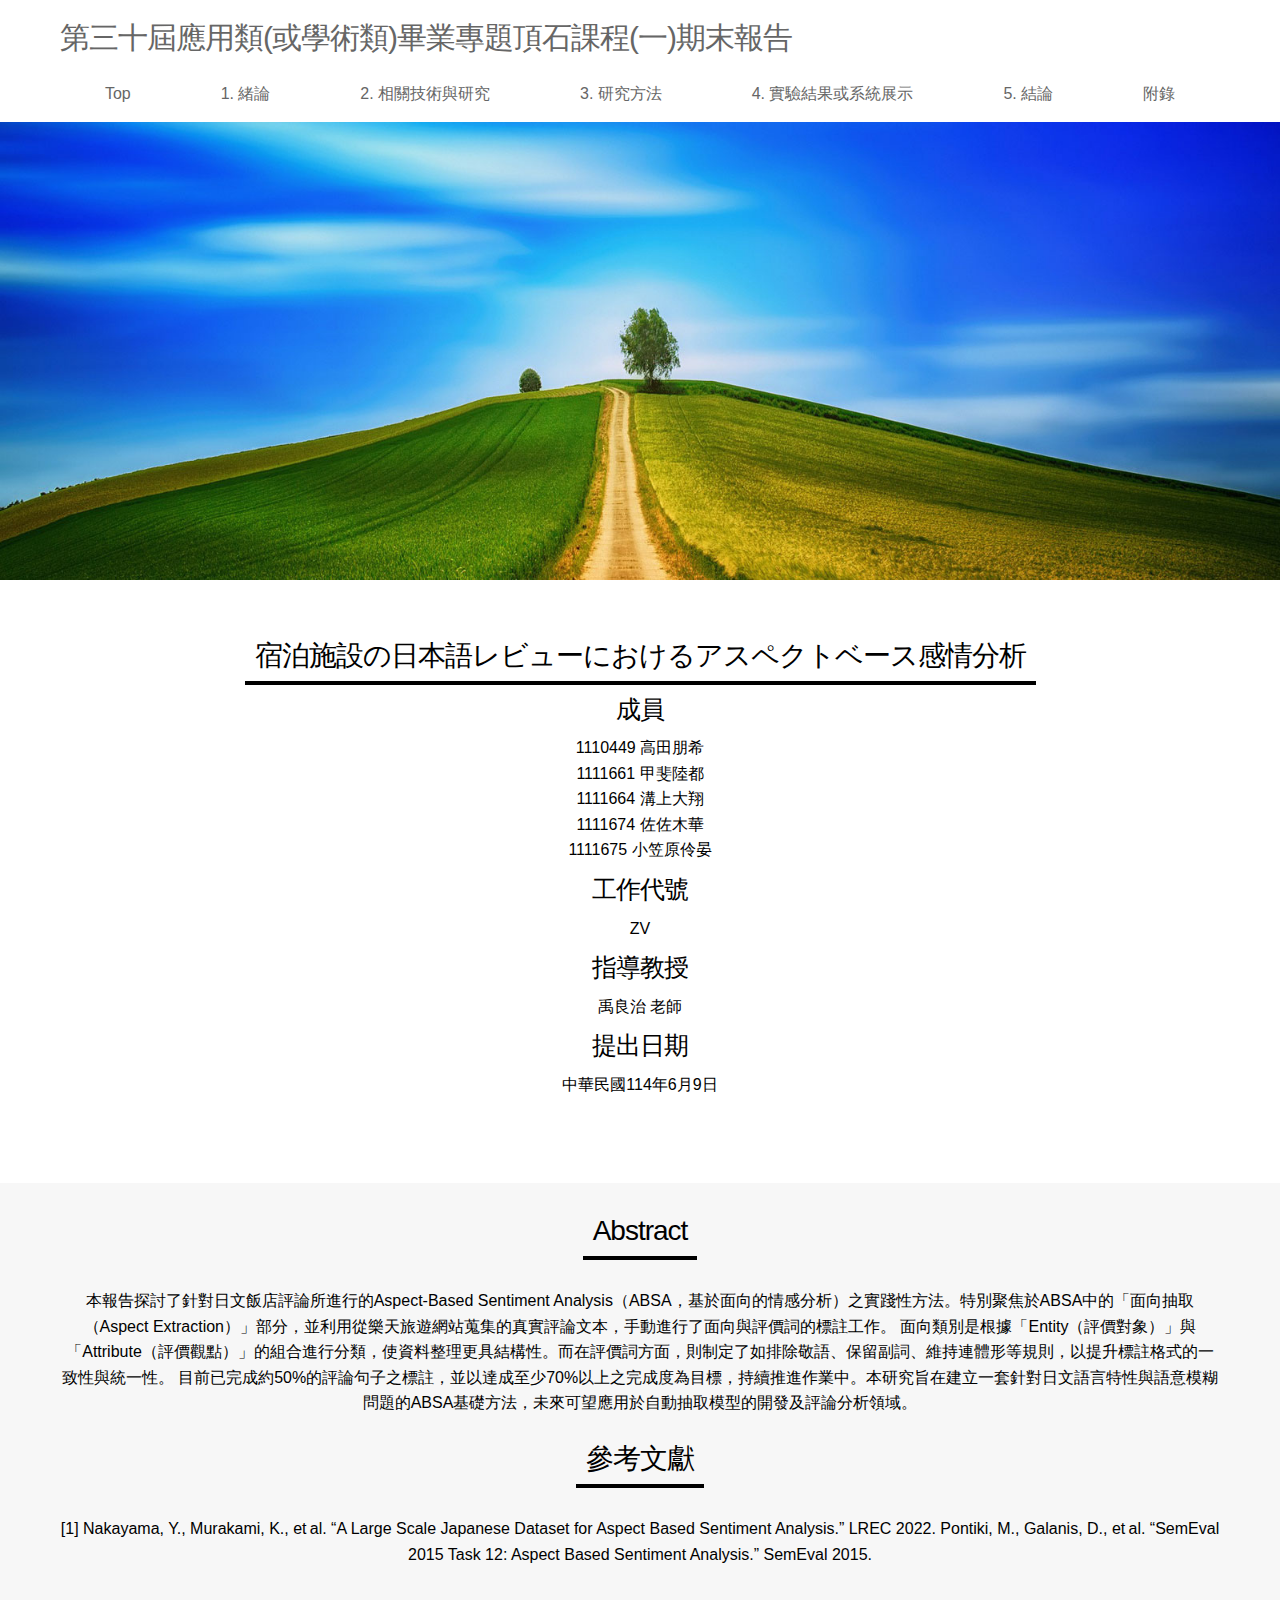
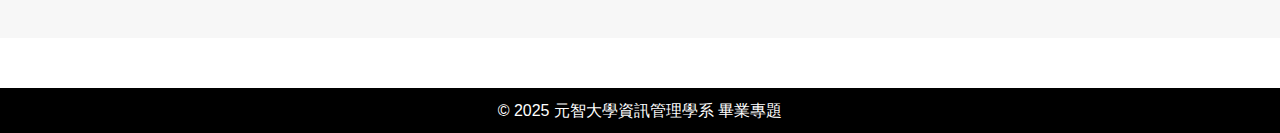
<file: 1132-final-report/index.html>
<!doctype html>
<html>
<head>
<meta charset="UTF-8">
<meta name="viewport" content="width=device-width, initial-scale=1">
    <title>第三十屆應用類(或學術類)畢業專題頂石課程(一)期末報告</title>
    <link rel="canonical" href="https://popo-design.net/template/">
<meta name="keywords" content="">
<meta name="description" content="">
<link rel="icon" type="image/png" href="img/favicon.png">
<link rel="stylesheet" media="all" href="css/ress.min.css" />
<link rel="stylesheet" media="all" href="css/style.css" />
<script src="js/jquery-3.6.0.min.js"></script>
<script src="js/style.js"></script>
	
<!-- Favicon -->
<link rel="icon" type="image/png" href="img/favicon.png">
    
</head>
<body>
<header>    
<div class="container">
<div class="row">
    <div class="col span-12 header">
        <h1><a href="index.html">第三十屆應用類(或學術類)畢業專題頂石課程(一)期末報告</a></h1>
		<div class="header-box"></div>
        </div>
    </div>
<div class="row">
    <div class="col span-12">
        <nav>
          <div id="open"></div>
          <div id="close"></div>   
            <div id="navi">
        <ul>
            <li><a href="index.html">Top</a></li>
            <li><a href="chapter1.html">1. 緒論</a></li>
            <li><a href="chapter2.html">2. 相關技術與研究</a></li>
            <li><a href="chapter3.html">3. 研究方法</a></li>
            <li><a href="chapter4.html">4. 實驗結果或系統展示</a></li>
            <li><a href="chapter5.html">5. 結論</a></li>
            <li><a href="appendix.html">附錄</a></li>
         </ul>
             </div>
        </nav>
    
        </div>
    </div>
    </div>
</header>
    <div class="mainimg">
              <img src="img/mainimg.jpg" alt="メイン画像">  
        </div>
    <main>
        <div class="catch">
        <h2><span class="under">宿泊施設の日本語レビューにおけるアスペクトベース感情分析</span></h2>
        <h3>成員</h3>
        <p>1110449 高田朋希<br>1111661 甲斐陸都<br>1111664 溝上大翔<br>1111674 佐佐木華<br>1111675 小笠原伶晏</p>
        <h3>工作代號</h3>
        <p>ZV</p>
        <h3>指導教授</h3>
        <p>禹良治 老師</p>
        <h3>提出日期</h3>
        <p>中華民國114年6月9日</p>
        <br>
        </div>
        
<section id="1" class="gray-back">
        <h2 class="center"><span class="under">Abstract</span></h2>
<div class="container center">
<div class="row">
本報告探討了針對日文飯店評論所進行的Aspect-Based Sentiment Analysis（ABSA，基於面向的情感分析）之實踐性方法。特別聚焦於ABSA中的「面向抽取（Aspect Extraction）」部分，並利用從樂天旅遊網站蒐集的真實評論文本，手動進行了面向與評價詞的標註工作。
面向類別是根據「Entity（評價對象）」與「Attribute（評價觀點）」的組合進行分類，使資料整理更具結構性。而在評價詞方面，則制定了如排除敬語、保留副詞、維持連體形等規則，以提升標註格式的一致性與統一性。
目前已完成約50%的評論句子之標註，並以達成至少70%以上之完成度為目標，持續推進作業中。本研究旨在建立一套針對日文語言特性與語意模糊問題的ABSA基礎方法，未來可望應用於自動抽取模型的開發及評論分析領域。
</div>
<br>
  <h2 class="center"><span class="under">參考文獻</span></h2>
  <p>[1]	Nakayama, Y., Murakami, K., et al. “A Large Scale Japanese Dataset for Aspect Based Sentiment Analysis.” LREC 2022. Pontiki, M., Galanis, D., et al. “SemEval 2015 Task 12: Aspect Based Sentiment Analysis.” SemEval 2015.</p>
</section>
</body>
<footer class="copyright">
    <a class="copyright">© 2025 元智大學資訊管理學系 畢業專題</a>
</footer>
</html>
</file>
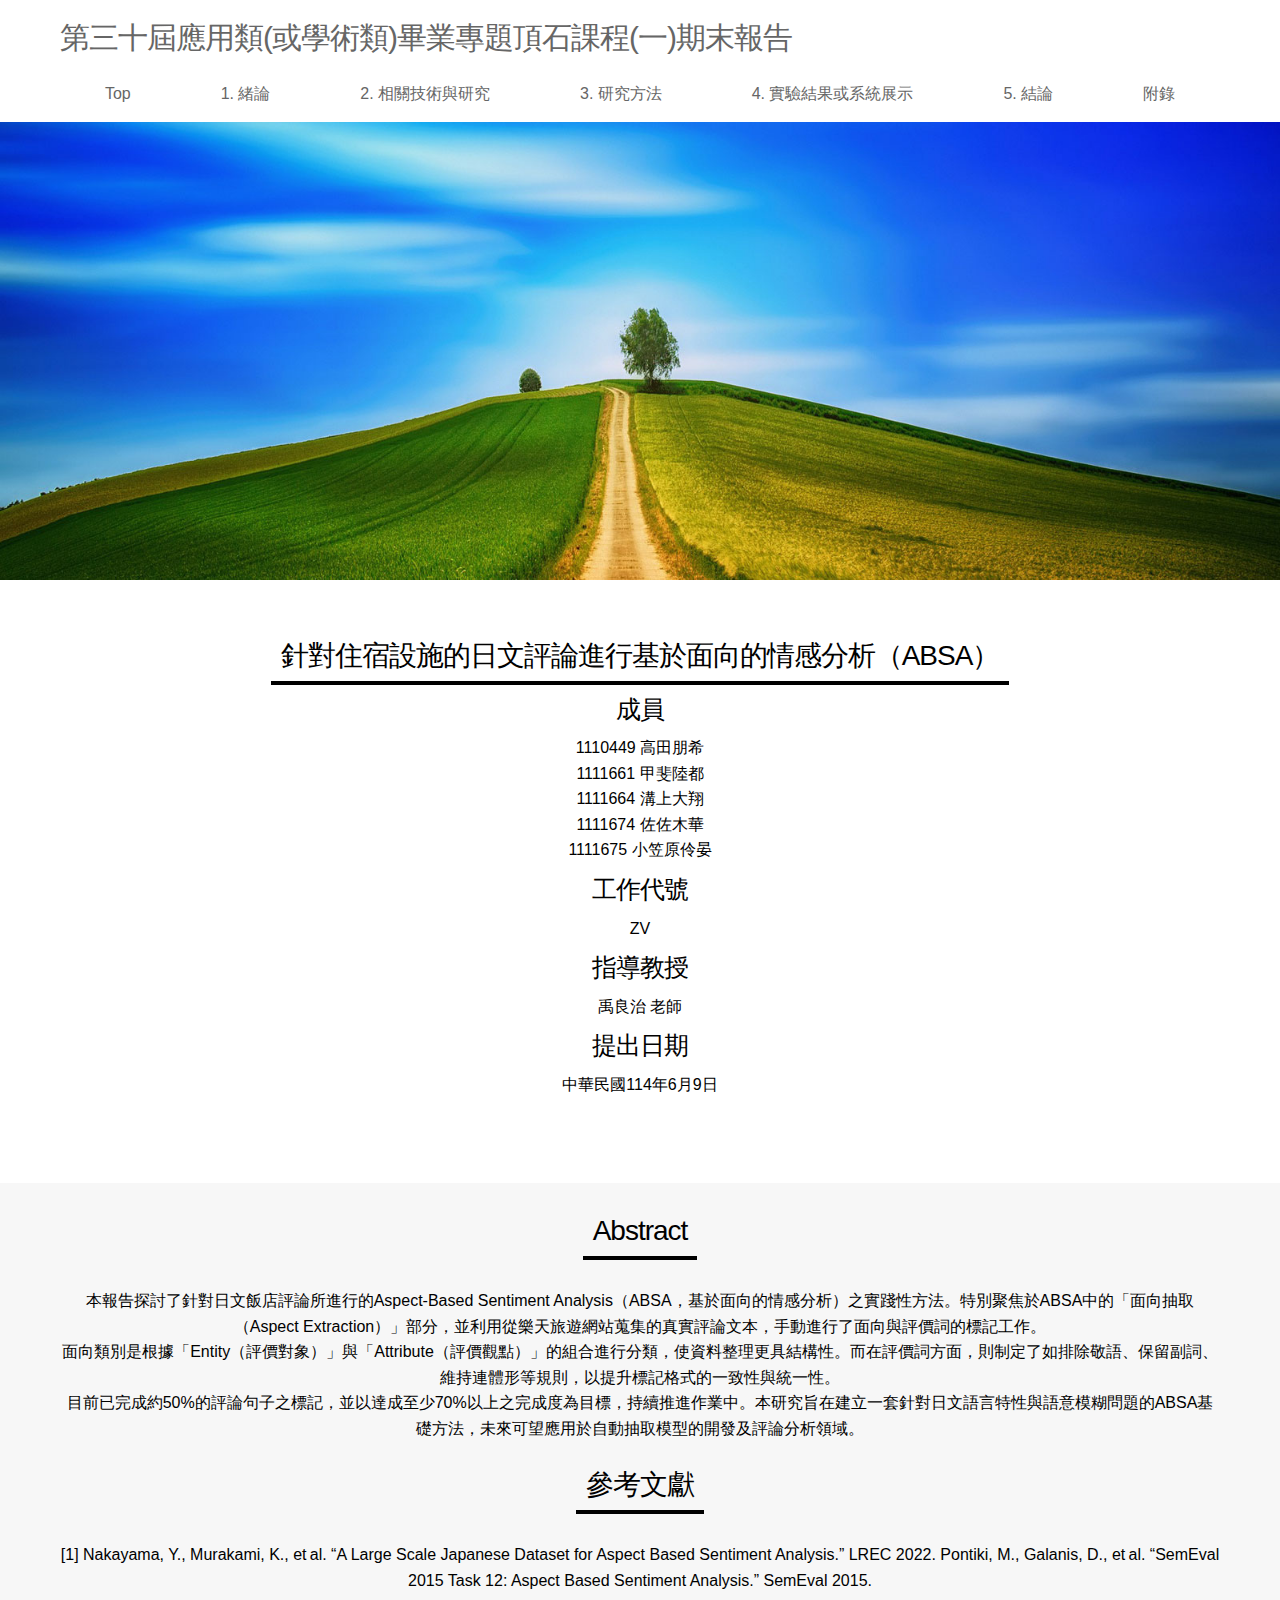
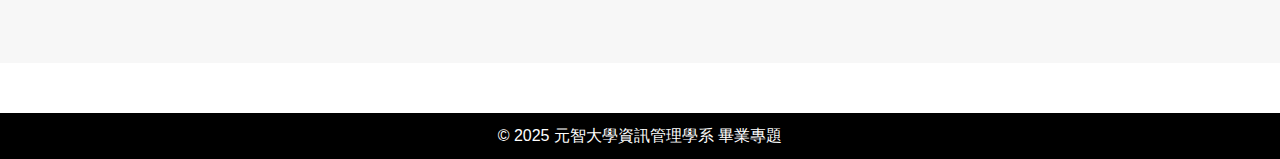
<file: 1132-final-report.ver2/ZV/index.html>
<!doctype html>
<html>
<head>
<meta charset="UTF-8">
<meta name="viewport" content="width=device-width, initial-scale=1">
    <title>第三十屆應用類(或學術類)畢業專題頂石課程(一)期末報告</title>
    <link rel="canonical" href="https://popo-design.net/template/">
<meta name="keywords" content="">
<meta name="description" content="">
<link rel="icon" type="image/png" href="img/favicon.png">
<link rel="stylesheet" media="all" href="css/ress.min.css" />
<link rel="stylesheet" media="all" href="css/style.css" />
<script src="js/jquery-3.6.0.min.js"></script>
<script src="js/style.js"></script>
	
<!-- Favicon -->
<link rel="icon" type="image/png" href="img/favicon.png">
    
</head>
<body>
<header>    
<div class="container">
<div class="row">
    <div class="col span-12 header">
        <h1><a href="index.html">第三十屆應用類(或學術類)畢業專題頂石課程(一)期末報告</a></h1>
		<div class="header-box"></div>
        </div>
    </div>
<div class="row">
    <div class="col span-12">
        <nav>
          <div id="open"></div>
          <div id="close"></div>   
            <div id="navi">
        <ul>
            <li><a href="index.html">Top</a></li>
            <li><a href="chapter1.html">1. 緒論</a></li>
            <li><a href="chapter2.html">2. 相關技術與研究</a></li>
            <li><a href="chapter3.html">3. 研究方法</a></li>
            <li><a href="chapter4.html">4. 實驗結果或系統展示</a></li>
            <li><a href="chapter5.html">5. 結論</a></li>
            <li><a href="appendix.html">附錄</a></li>
         </ul>
             </div>
        </nav>
    
        </div>
    </div>
    </div>
</header>
    <div class="mainimg">
              <img src="img/mainimg.jpg" alt="メイン画像">  
        </div>
    <main>
        <div class="catch">
        <h2><span class="under">針對住宿設施的日文評論進行基於面向的情感分析（ABSA）</span></h2>
        <h3>成員</h3>
        <p>1110449 高田朋希<br>1111661 甲斐陸都<br>1111664 溝上大翔<br>1111674 佐佐木華<br>1111675 小笠原伶晏</p>
        <h3>工作代號</h3>
        <p>ZV</p>
        <h3>指導教授</h3>
        <p>禹良治 老師</p>
        <h3>提出日期</h3>
        <p>中華民國114年6月9日</p>
        <br>
        </div>
        
<section id="1" class="gray-back">
        <h2 class="center"><span class="under">Abstract</span></h2>
<div class="container center">
<div class="row">
    本報告探討了針對日文飯店評論所進行的Aspect-Based Sentiment Analysis（ABSA，基於面向的情感分析）之實踐性方法。特別聚焦於ABSA中的「面向抽取（Aspect Extraction）」部分，並利用從樂天旅遊網站蒐集的真實評論文本，手動進行了面向與評價詞的標記工作。<br>
    面向類別是根據「Entity（評價對象）」與「Attribute（評價觀點）」的組合進行分類，使資料整理更具結構性。而在評價詞方面，則制定了如排除敬語、保留副詞、維持連體形等規則，以提升標記格式的一致性與統一性。<br>
    目前已完成約50%的評論句子之標記，並以達成至少70%以上之完成度為目標，持續推進作業中。本研究旨在建立一套針對日文語言特性與語意模糊問題的ABSA基礎方法，未來可望應用於自動抽取模型的開發及評論分析領域。
</div>
<br>
  <h2 class="center"><span class="under">參考文獻</span></h2>
  <p>[1]	Nakayama, Y., Murakami, K., et al. “A Large Scale Japanese Dataset for Aspect Based Sentiment Analysis.” LREC 2022. Pontiki, M., Galanis, D., et al. “SemEval 2015 Task 12: Aspect Based Sentiment Analysis.” SemEval 2015.</p>
</section>
</body>
<footer class="copyright">
    <a class="copyright">© 2025 元智大學資訊管理學系 畢業專題</a>
</footer>
</html>
</file>
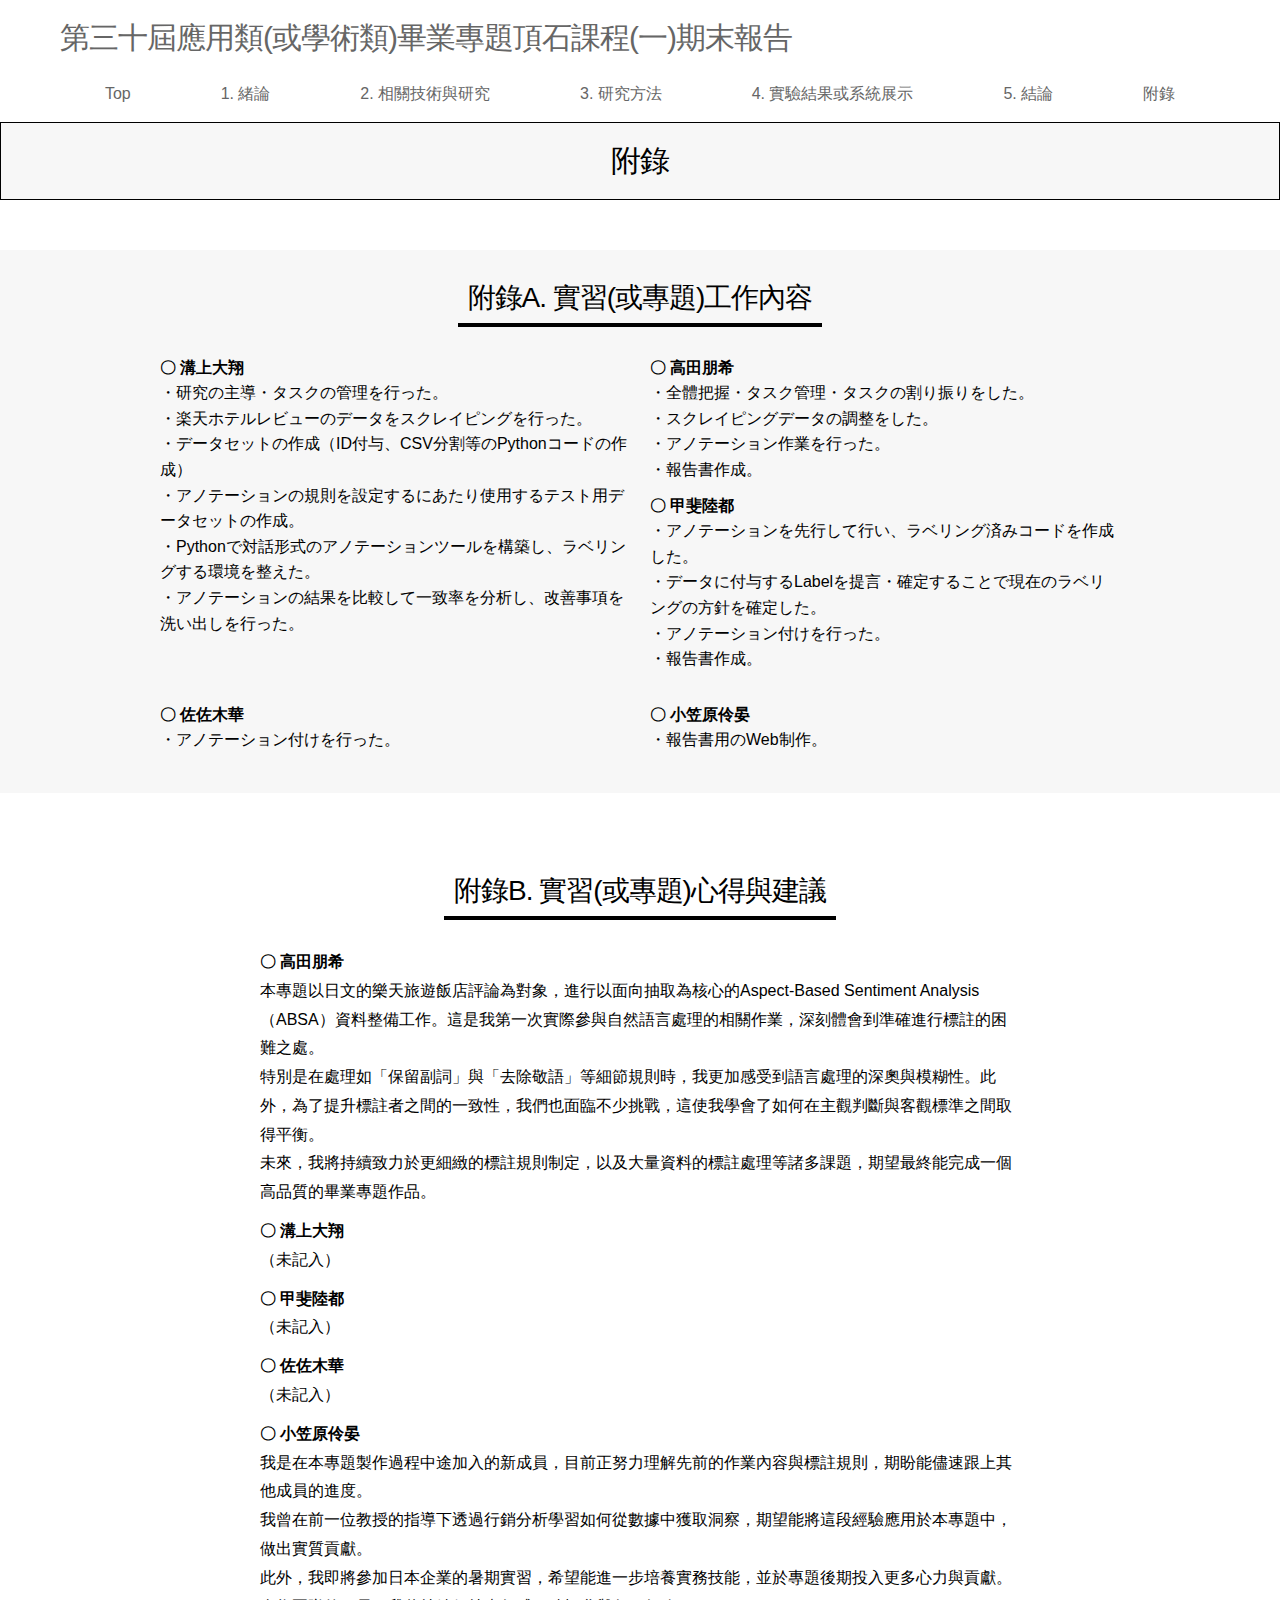
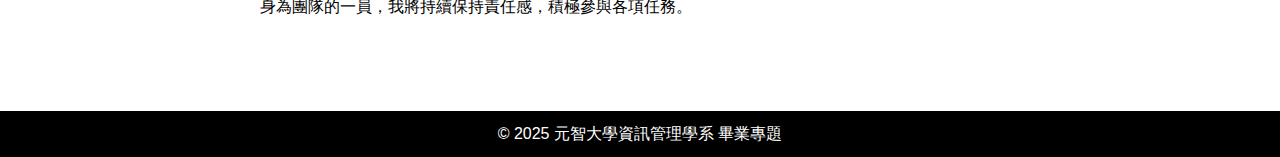
<file: 1132-final-report/appendix.html>
<!doctype html>
<html>
<head>
<meta charset="UTF-8">
<meta name="viewport" content="width=device-width, initial-scale=1">
    <title>第三十屆應用類(或學術類)畢業專題頂石課程(一)期末報告</title>
    <link rel="canonical" href="https://popo-design.net/template/">
<meta name="keywords" content="">
<meta name="description" content="">
<link rel="icon" type="image/png" href="img/favicon.png">
<link rel="stylesheet" media="all" href="css/ress.min.css" />
<link rel="stylesheet" media="all" href="css/style.css" />
<script src="js/jquery-3.6.0.min.js"></script>
<script src="js/style.js"></script>
	
<!-- Favicon -->
<link rel="icon" type="image/png" href="img/favicon.png">
    
</head>
<body>
<header>    
<div class="container">
<div class="row">
    <div class="col span-12 header">
        <h1><a href="index.html">第三十屆應用類(或學術類)畢業專題頂石課程(一)期末報告</a></h1>
		<div class="header-box"></div>
        </div>
    </div>
<div class="row">
    <div class="col span-12">
        <nav>
          <div id="open"></div>
          <div id="close"></div>   
            <div id="navi">
        <ul>
            <li><a href="index.html">Top</a></li>
            <li><a href="chapter1.html">1. 緒論</a></li>
            <li><a href="chapter2.html">2. 相關技術與研究</a></li>
            <li><a href="chapter3.html">3. 研究方法</a></li>
            <li><a href="chapter4.html">4. 實驗結果或系統展示</a></li>
            <li><a href="chapter5.html">5. 結論</a></li>
            <li><a href="appendix.html">附錄</a></li>
         </ul>
             </div>
        </nav>
    
        </div>
    </div>
    </div>
</header>

<h1 class="chapter">附錄</h1>
<section class="gray-back">
  <h2 class="center"><span class="under">附錄A. 實習(或專題)工作內容</span></h2>
  <div class="container" style="display: flex; flex-wrap: wrap; justify-content: space-between; gap: 2rem; max-width: 1000px;">
    <div style="flex: 1 1 45%; min-width: 300px;">
      <p><strong>〇 溝上大翔</strong><br>
      ・研究の主導・タスクの管理を行った。<br>
      ・楽天ホテルレビューのデータをスクレイピングを行った。<br>
      ・データセットの作成（ID付与、CSV分割等のPythonコードの作成）<br>
      ・アノテーションの規則を設定するにあたり使用するテスト用データセットの作成。<br>
      ・Pythonで対話形式のアノテーションツールを構築し、ラベリングする環境を整えた。<br>
      ・アノテーションの結果を比較して一致率を分析し、改善事項を洗い出しを行った。</p>
    </div>
    <div style="flex: 1 1 45%; min-width: 300px;">
      <p><strong>〇 高田朋希</strong><br>
      ・全體把握・タスク管理・タスクの割り振りをした。<br>
      ・スクレイピングデータの調整をした。<br>
      ・アノテーション作業を行った。<br>
      ・報告書作成。</p>

      <p><strong>〇 甲斐陸都</strong><br>
      ・アノテーションを先行して行い、ラベリング済みコードを作成した。<br>
      ・データに付与するLabelを提言・確定することで現在のラベリングの方針を確定した。<br>
      ・アノテーション付けを行った。<br>
      ・報告書作成。</p>
    </div>
    <div style="flex: 1 1 45%; min-width: 300px;">
      <p><strong>〇 佐佐木華</strong><br>
      ・アノテーション付けを行った。</p>
    </div>
    <div style="flex: 1 1 45%; min-width: 300px;">
      <p><strong>〇 小笠原伶晏</strong><br>
      ・報告書用のWeb制作。</p>
    </div>
  </div>
</section>

<section>
  <h2 class="center"><span class="under">附錄B. 實習(或專題)心得與建議</span></h2>
  <div class="container" style="max-width: 800px; margin: auto; line-height: 1.8;">
    <p><strong>〇 高田朋希</strong><br>
    本專題以日文的樂天旅遊飯店評論為對象，進行以面向抽取為核心的Aspect-Based Sentiment Analysis（ABSA）資料整備工作。這是我第一次實際參與自然語言處理的相關作業，深刻體會到準確進行標註的困難之處。<br>
    特別是在處理如「保留副詞」與「去除敬語」等細節規則時，我更加感受到語言處理的深奧與模糊性。此外，為了提升標註者之間的一致性，我們也面臨不少挑戰，這使我學會了如何在主觀判斷與客觀標準之間取得平衡。<br>
    未來，我將持續致力於更細緻的標註規則制定，以及大量資料的標註處理等諸多課題，期望最終能完成一個高品質的畢業專題作品。</p>

    <p><strong>〇 溝上大翔</strong><br>（未記入）</p>
    <p><strong>〇 甲斐陸都</strong><br>（未記入）</p>
    <p><strong>〇 佐佐木華</strong><br>（未記入）</p>
    <p><strong>〇 小笠原伶晏</strong><br>我是在本專題製作過程中途加入的新成員，目前正努力理解先前的作業內容與標註規則，期盼能儘速跟上其他成員的進度。<br>
我曾在前一位教授的指導下透過行銷分析學習如何從數據中獲取洞察，期望能將這段經驗應用於本專題中，做出實質貢獻。<br>
此外，我即將參加日本企業的暑期實習，希望能進一步培養實務技能，並於專題後期投入更多心力與貢獻。<br>
身為團隊的一員，我將持續保持責任感，積極參與各項任務。</p>
  </div>
</section>


<footer class="copyright">
    <a class="copyright">© 2025 元智大學資訊管理學系 畢業專題</a>
</footer>
</body>
</html>
</file>
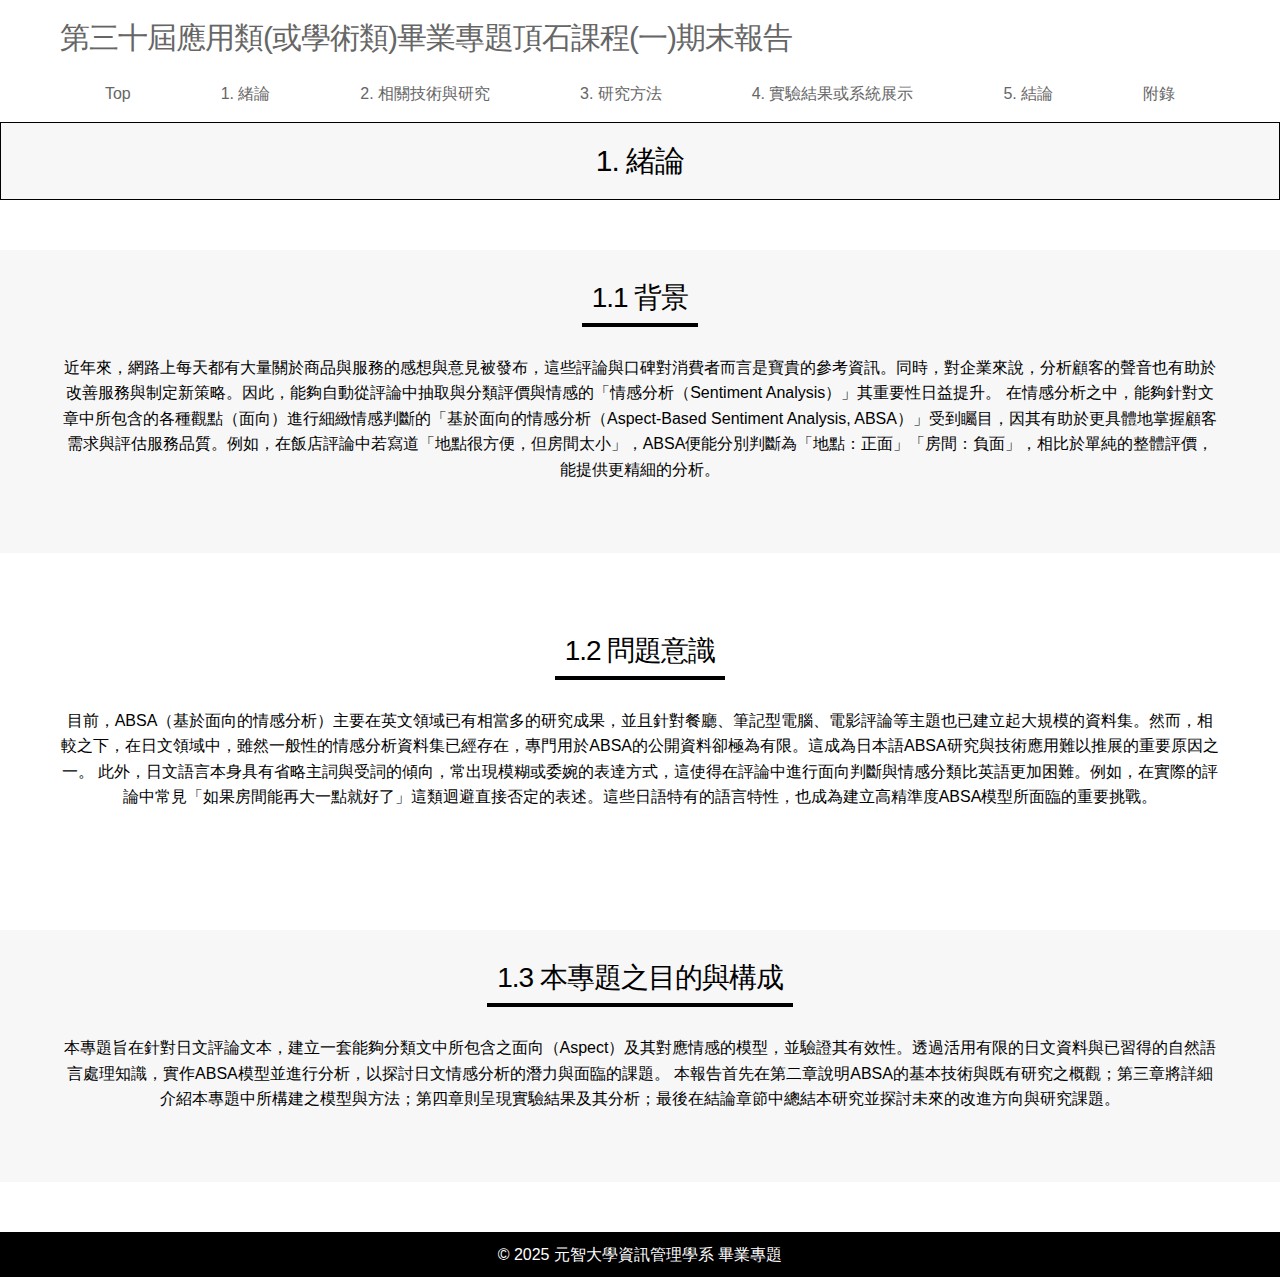
<file: 1132-final-report/chapter1.html>
<!doctype html>
<html>
<head>
<meta charset="UTF-8">
<meta name="viewport" content="width=device-width, initial-scale=1">
    <title>第三十屆應用類(或學術類)畢業專題頂石課程(一)期末報告</title>
    <link rel="canonical" href="https://popo-design.net/template/">
<meta name="keywords" content="">
<meta name="description" content="">
<link rel="icon" type="image/png" href="img/favicon.png">
<link rel="stylesheet" media="all" href="css/ress.min.css" />
<link rel="stylesheet" media="all" href="css/style.css" />
<script src="js/jquery-3.6.0.min.js"></script>
<script src="js/style.js"></script>
	
<!-- Favicon -->
<link rel="icon" type="image/png" href="img/favicon.png">
    
</head>
<body>
<header>    
<div class="container">
<div class="row">
    <div class="col span-12 header">
        <h1><a href="index.html">第三十屆應用類(或學術類)畢業專題頂石課程(一)期末報告</a></h1>
		<div class="header-box"></div>
        </div>
    </div>
<div class="row">
    <div class="col span-12">
        <nav>
          <div id="open"></div>
          <div id="close"></div>   
            <div id="navi">
        <ul>
            <li><a href="index.html">Top</a></li>
            <li><a href="chapter1.html">1. 緒論</a></li>
            <li><a href="chapter2.html">2. 相關技術與研究</a></li>
            <li><a href="chapter3.html">3. 研究方法</a></li>
            <li><a href="chapter4.html">4. 實驗結果或系統展示</a></li>
            <li><a href="chapter5.html">5. 結論</a></li>
            <li><a href="appendix.html">附錄</a></li>
         </ul>
             </div>
        </nav>
    
        </div>
    </div>
    </div>
</header>

<h1 class="chapter">1. 緒論</h1>
<section class="gray-back">
  <h2 class="center"><span class="under">1.1 背景</span></h2>
  <div class="container center">
    <div class="row">
    近年來，網路上每天都有大量關於商品與服務的感想與意見被發布，這些評論與口碑對消費者而言是寶貴的參考資訊。同時，對企業來說，分析顧客的聲音也有助於改善服務與制定新策略。因此，能夠自動從評論中抽取與分類評價與情感的「情感分析（Sentiment Analysis）」其重要性日益提升。
    在情感分析之中，能夠針對文章中所包含的各種觀點（面向）進行細緻情感判斷的「基於面向的情感分析（Aspect-Based Sentiment Analysis, ABSA）」受到矚目，因其有助於更具體地掌握顧客需求與評估服務品質。例如，在飯店評論中若寫道「地點很方便，但房間太小」，ABSA便能分別判斷為「地點：正面」「房間：負面」，相比於單純的整體評價，能提供更精細的分析。
  </div>
</section>
<section>
  <h2 class="center"><span class="under">1.2 問題意識</span></h2>
  <div class="container center"> 
    <div class="row">
    目前，ABSA（基於面向的情感分析）主要在英文領域已有相當多的研究成果，並且針對餐廳、筆記型電腦、電影評論等主題也已建立起大規模的資料集。然而，相較之下，在日文領域中，雖然一般性的情感分析資料集已經存在，專門用於ABSA的公開資料卻極為有限。這成為日本語ABSA研究與技術應用難以推展的重要原因之一。
    此外，日文語言本身具有省略主詞與受詞的傾向，常出現模糊或委婉的表達方式，這使得在評論中進行面向判斷與情感分類比英語更加困難。例如，在實際的評論中常見「如果房間能再大一點就好了」這類迴避直接否定的表述。這些日語特有的語言特性，也成為建立高精準度ABSA模型所面臨的重要挑戰。
    </div>
  </div>
</section>
<section class="gray-back">
  <h2 class="center"><span class="under">1.3 本專題之目的與構成</span></h2>
  <div class="container center">
    <div class="row">
    本專題旨在針對日文評論文本，建立一套能夠分類文中所包含之面向（Aspect）及其對應情感的模型，並驗證其有效性。透過活用有限的日文資料與已習得的自然語言處理知識，實作ABSA模型並進行分析，以探討日文情感分析的潛力與面臨的課題。
    本報告首先在第二章說明ABSA的基本技術與既有研究之概觀；第三章將詳細介紹本專題中所構建之模型與方法；第四章則呈現實驗結果及其分析；最後在結論章節中總結本研究並探討未來的改進方向與研究課題。
    </div>
  </div>
</section>
<footer class="copyright">
    <a class="copyright">© 2025 元智大學資訊管理學系 畢業專題</a>
</footer>
</body>
</html>
</file>
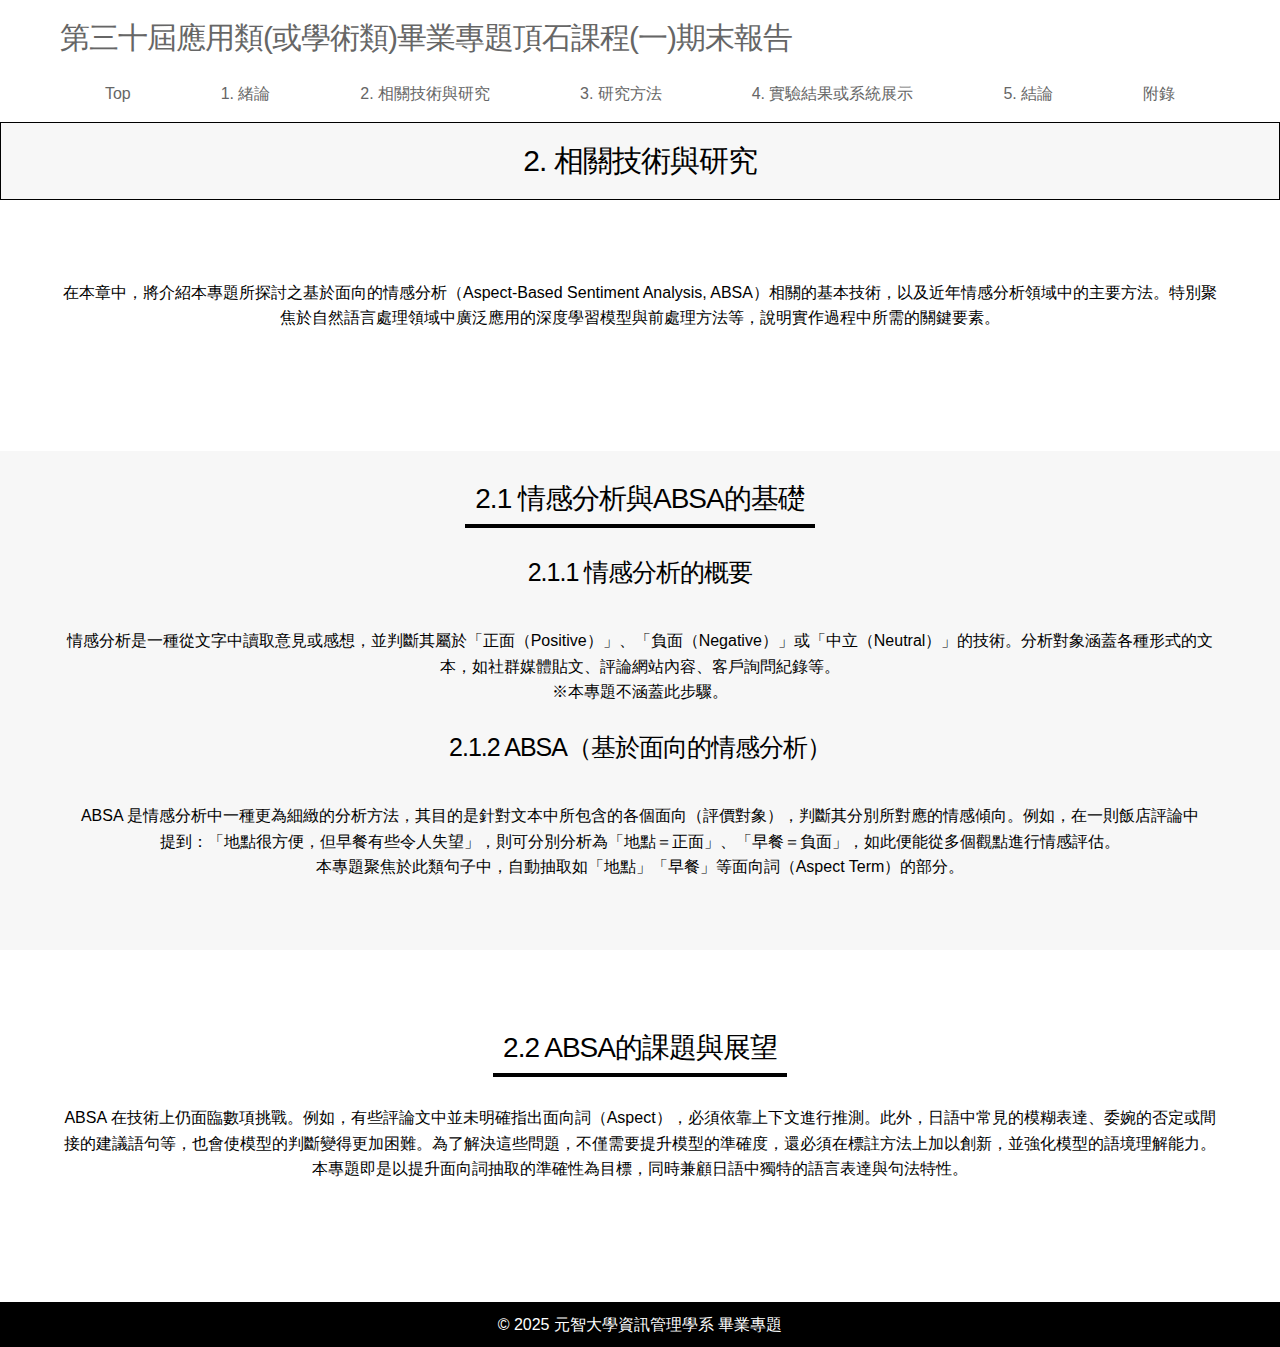
<file: 1132-final-report/chapter2.html>
<!doctype html>
<html>
<head>
<meta charset="UTF-8">
<meta name="viewport" content="width=device-width, initial-scale=1">
    <title>第三十屆應用類(或學術類)畢業專題頂石課程(一)期末報告</title>
    <link rel="canonical" href="https://popo-design.net/template/">
<meta name="keywords" content="">
<meta name="description" content="">
<link rel="icon" type="image/png" href="img/favicon.png">
<link rel="stylesheet" media="all" href="css/ress.min.css" />
<link rel="stylesheet" media="all" href="css/style.css" />
<script src="js/jquery-3.6.0.min.js"></script>
<script src="js/style.js"></script>
	
<!-- Favicon -->
<link rel="icon" type="image/png" href="img/favicon.png">
    
</head>
<body>
<header>    
<div class="container">
<div class="row">
    <div class="col span-12 header">
        <h1><a href="index.html">第三十屆應用類(或學術類)畢業專題頂石課程(一)期末報告</a></h1>
		<div class="header-box"></div>
        </div>
    </div>
<div class="row">
    <div class="col span-12">
        <nav>
          <div id="open"></div>
          <div id="close"></div>   
            <div id="navi">
        <ul>
            <li><a href="index.html">Top</a></li>
            <li><a href="chapter1.html">1. 緒論</a></li>
            <li><a href="chapter2.html">2. 相關技術與研究</a></li>
            <li><a href="chapter3.html">3. 研究方法</a></li>
            <li><a href="chapter4.html">4. 實驗結果或系統展示</a></li>
            <li><a href="chapter5.html">5. 結論</a></li>
            <li><a href="appendix.html">附錄</a></li>
         </ul>
             </div>
        </nav>
    
        </div>
    </div>
    </div>
</header>

<h1 class="chapter">2. 相關技術與研究</h1>
<section>
    <div class="container center">
        <div class="row">
在本章中，將介紹本專題所探討之基於面向的情感分析（Aspect-Based Sentiment Analysis, ABSA）相關的基本技術，以及近年情感分析領域中的主要方法。特別聚焦於自然語言處理領域中廣泛應用的深度學習模型與前處理方法等，說明實作過程中所需的關鍵要素。 </div>
</section>
<section class="gray-back">
  <h2 class="center"><span class="under">2.1 情感分析與ABSA的基礎</span></h2>
  
  <div class="container center">
    <h3 class="center">2.1.1	情感分析的概要</h3>
    <div class="row">
    情感分析是一種從文字中讀取意見或感想，並判斷其屬於「正面（Positive）」、「負面（Negative）」或「中立（Neutral）」的技術。分析對象涵蓋各種形式的文本，如社群媒體貼文、評論網站內容、客戶詢問紀錄等。
    <br>※本專題不涵蓋此步驟。
  </div>
  <br>

  <div class="container center">
    <h3 class="center">2.1.2	ABSA（基於面向的情感分析）</h3>
    <div class="row">
    ABSA 是情感分析中一種更為細緻的分析方法，其目的是針對文本中所包含的各個面向（評價對象），判斷其分別所對應的情感傾向。例如，在一則飯店評論中提到：「地點很方便，但早餐有些令人失望」，則可分別分析為「地點＝正面」、「早餐＝負面」，如此便能從多個觀點進行情感評估。
    <br>本專題聚焦於此類句子中，自動抽取如「地點」「早餐」等面向詞（Aspect Term）的部分。
    </div>
  </div>

</section>
<section>
  <h2 class="center"><span class="under">2.2 ABSA的課題與展望</span></h2>
  <div class="container center"> 
    <div class="row">
    ABSA 在技術上仍面臨數項挑戰。例如，有些評論文中並未明確指出面向詞（Aspect），必須依靠上下文進行推測。此外，日語中常見的模糊表達、委婉的否定或間接的建議語句等，也會使模型的判斷變得更加困難。為了解決這些問題，不僅需要提升模型的準確度，還必須在標註方法上加以創新，並強化模型的語境理解能力。
    <br>
    本專題即是以提升面向詞抽取的準確性為目標，同時兼顧日語中獨特的語言表達與句法特性。
    </div>
  </div>
</section>
<footer class="copyright">
    <a class="copyright">© 2025 元智大學資訊管理學系 畢業專題</a>
</footer>
</body>
</html>
</file>
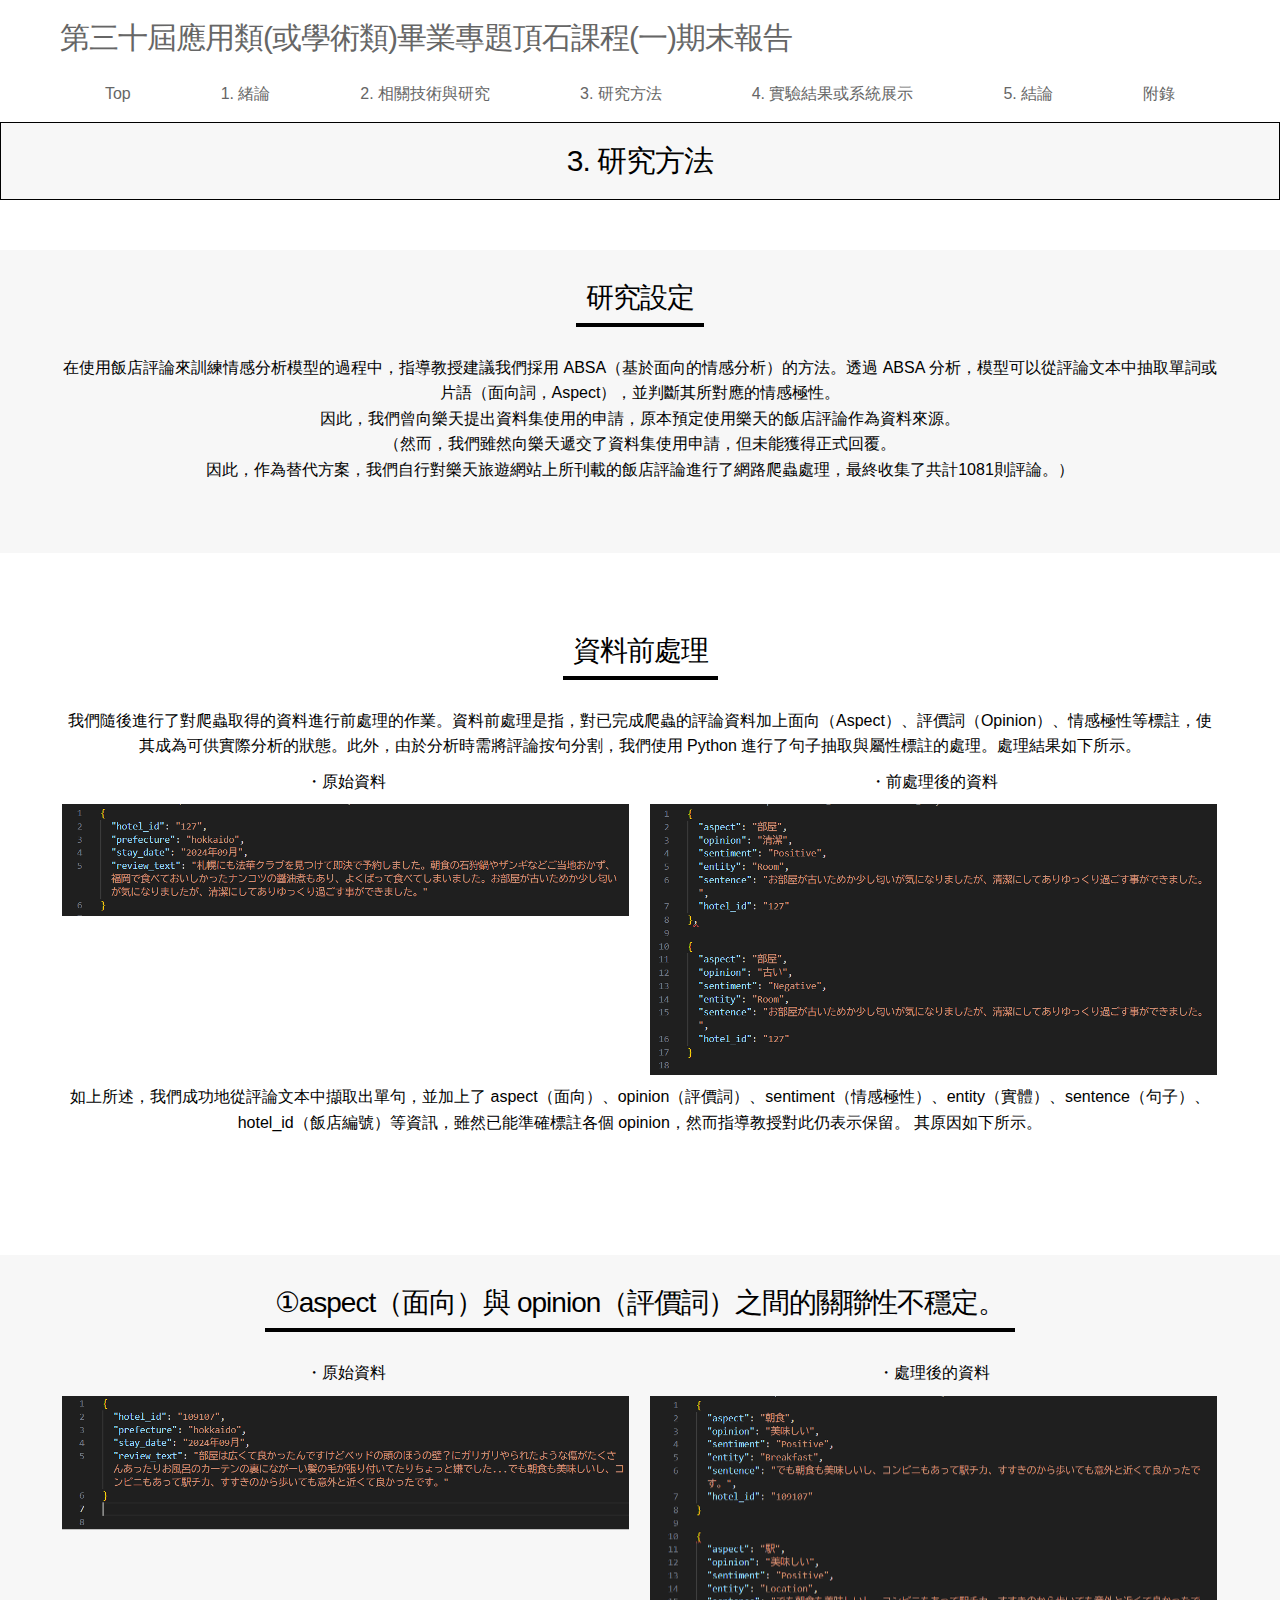
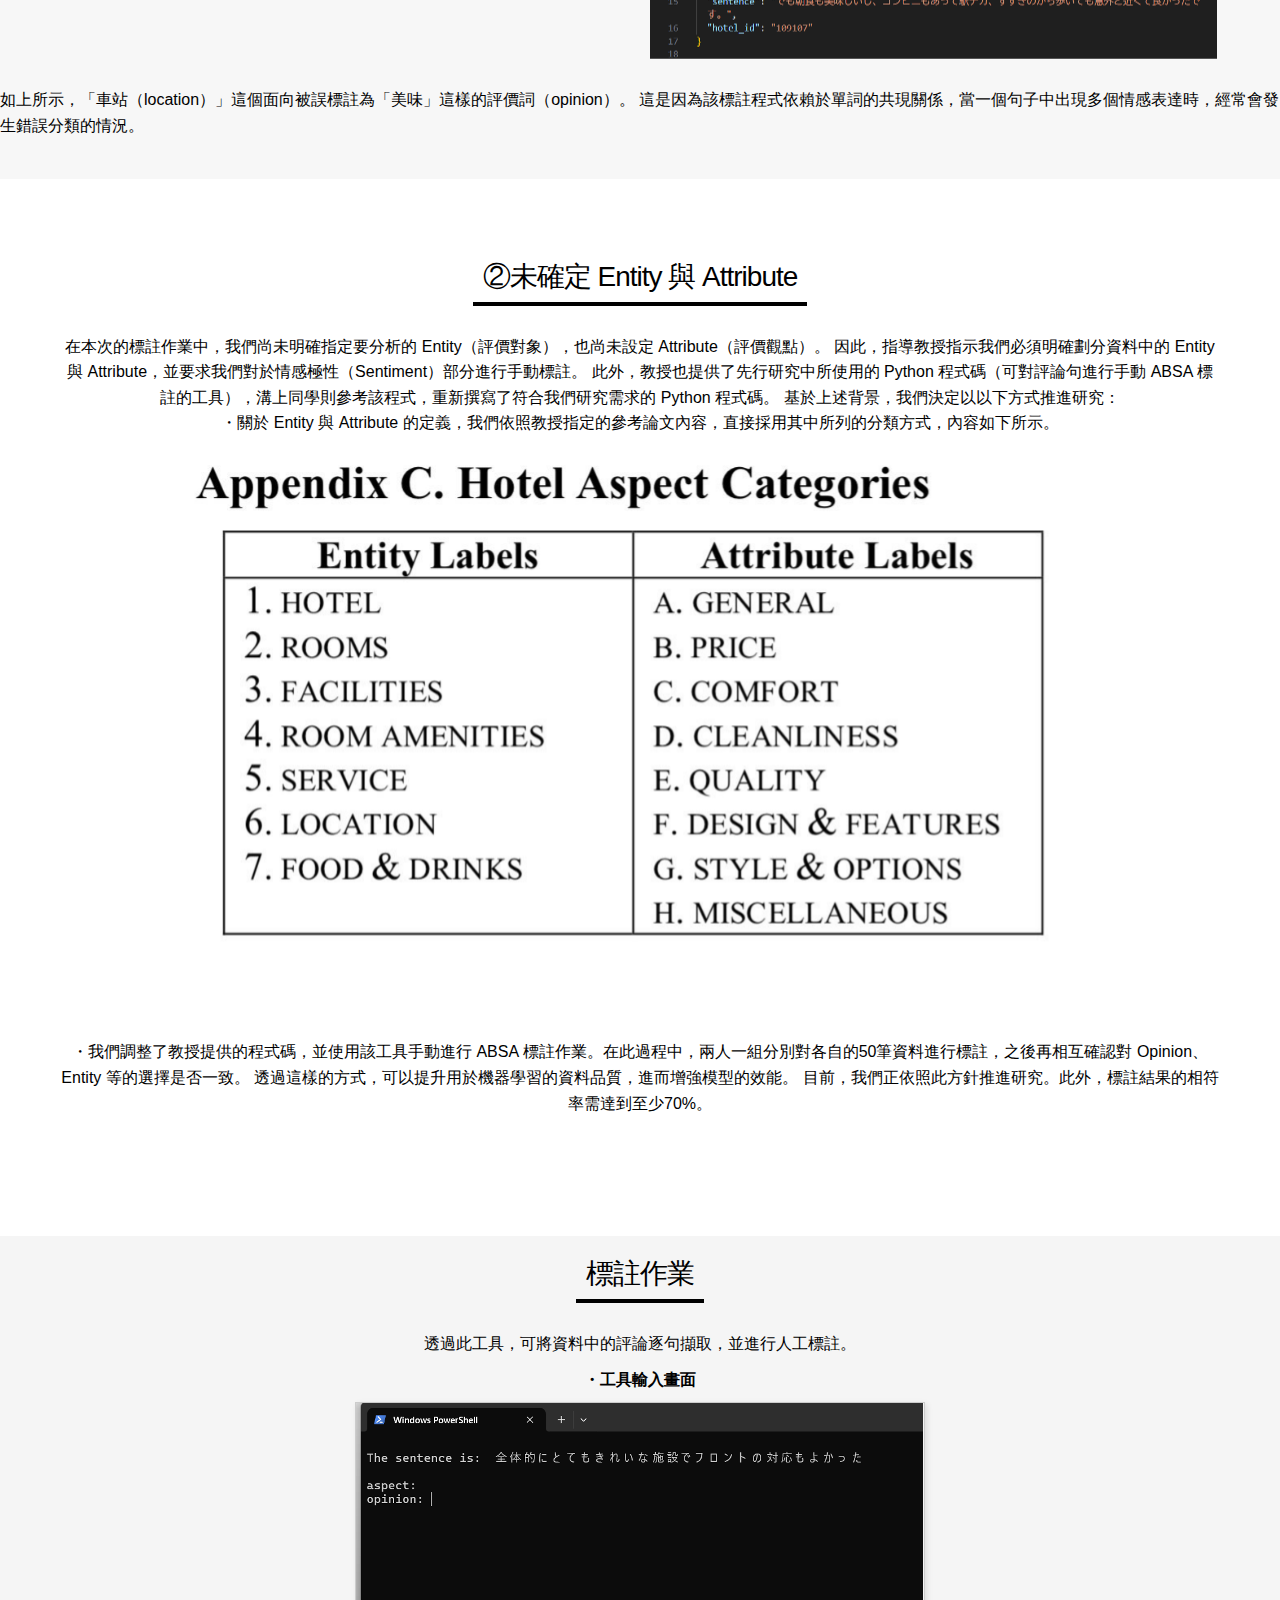
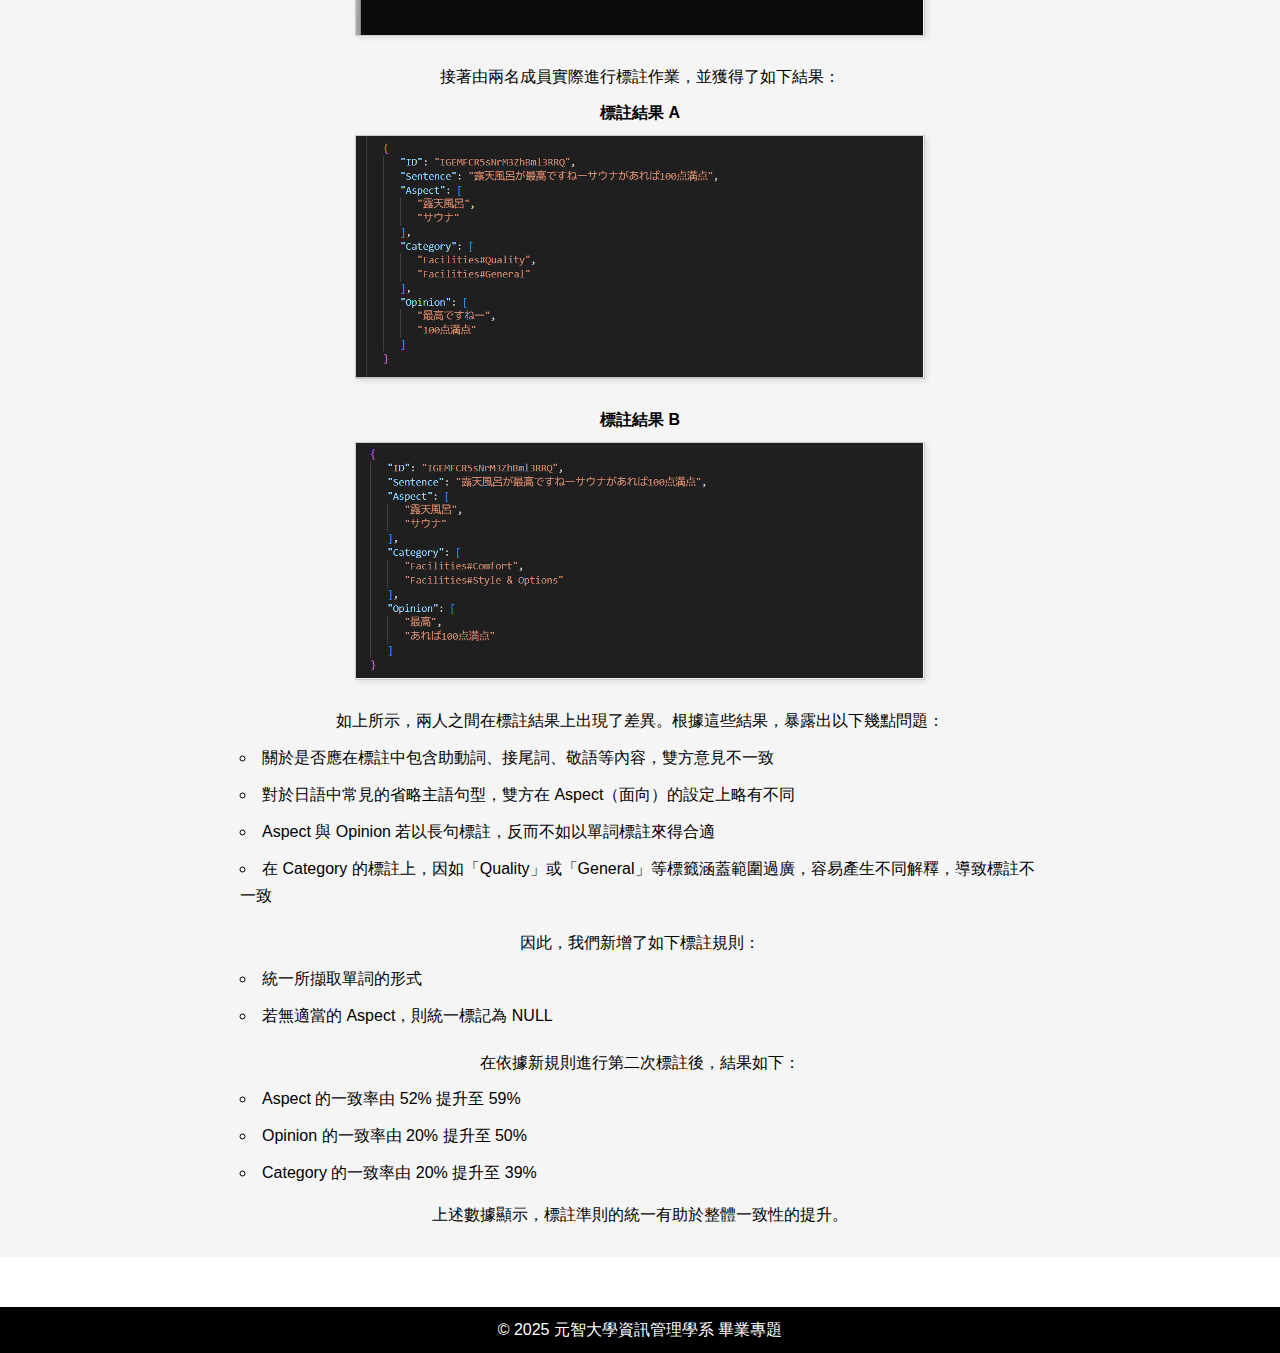
<file: 1132-final-report/chapter3.html>
<!doctype html>
<html>
<head>
<meta charset="UTF-8">
<meta name="viewport" content="width=device-width, initial-scale=1">
    <title>第三十屆應用類(或學術類)畢業專題頂石課程(一)期末報告</title>
    <link rel="canonical" href="https://popo-design.net/template/">
<meta name="keywords" content="">
<meta name="description" content="">
<link rel="icon" type="image/png" href="img/favicon.png">
<link rel="stylesheet" media="all" href="css/ress.min.css" />
<link rel="stylesheet" media="all" href="css/style.css" />
<script src="js/jquery-3.6.0.min.js"></script>
<script src="js/style.js"></script>
	
<!-- Favicon -->
<link rel="icon" type="image/png" href="img/favicon.png">
    
</head>
<body>
<header>    
<div class="container">
<div class="row">
    <div class="col span-12 header">
        <h1><a href="index.html">第三十屆應用類(或學術類)畢業專題頂石課程(一)期末報告</a></h1>
		<div class="header-box"></div>
        </div>
    </div>
<div class="row">
    <div class="col span-12">
        <nav>
          <div id="open"></div>
          <div id="close"></div>   
            <div id="navi">
        <ul>
            <li><a href="index.html">Top</a></li>
            <li><a href="chapter1.html">1. 緒論</a></li>
            <li><a href="chapter2.html">2. 相關技術與研究</a></li>
            <li><a href="chapter3.html">3. 研究方法</a></li>
            <li><a href="chapter4.html">4. 實驗結果或系統展示</a></li>
            <li><a href="chapter5.html">5. 結論</a></li>
            <li><a href="appendix.html">附錄</a></li>
         </ul>
             </div>
        </nav>
    
        </div>
    </div>
    </div>
</header>

<h1 class="chapter">3. 研究方法</h1>
<section class="gray-back">
  <h2 class="center"><span class="under">研究設定</span></h2>
  <div class="container center">
    <div class="row">
    在使用飯店評論來訓練情感分析模型的過程中，指導教授建議我們採用 ABSA（基於面向的情感分析）的方法。透過 ABSA 分析，模型可以從評論文本中抽取單詞或片語（面向詞，Aspect），並判斷其所對應的情感極性。<br>
    因此，我們曾向樂天提出資料集使用的申請，原本預定使用樂天的飯店評論作為資料來源。<br>
    （然而，我們雖然向樂天遞交了資料集使用申請，但未能獲得正式回覆。<br>
    因此，作為替代方案，我們自行對樂天旅遊網站上所刊載的飯店評論進行了網路爬蟲處理，最終收集了共計1081則評論。）
    </div>
</div>
</section>
<section>
  <h2 class="center"><span class="under">資料前處理</span></h2>
  <div class="container center">
    <p>
      我們隨後進行了對爬蟲取得的資料進行前處理的作業。資料前處理是指，對已完成爬蟲的評論資料加上面向（Aspect）、評價詞（Opinion）、情感極性等標註，使其成為可供實際分析的狀態。此外，由於分析時需將評論按句分割，我們使用 Python 進行了句子抽取與屬性標註的處理。處理結果如下所示。
    </p>

    <div style="display: flex; gap: 2rem; justify-content: center; align-items: flex-start; flex-wrap: wrap;">
      <div style="text-align: center;">
        <p>・原始資料</p>
        <img src="img/3-1.png" alt="原始資料" style="width: auto; max-width: none; height: auto;">
      </div>

      <div style="text-align: center;">
        <p>・前處理後的資料</p>
        <img src="img/3-2.png" alt="前處理後資料" style="width: auto; max-width: none; height: auto;">
      </div>
    </div>
    <p>如上所述，我們成功地從評論文本中擷取出單句，並加上了 aspect（面向）、opinion（評價詞）、sentiment（情感極性）、entity（實體）、sentence（句子）、hotel_id（飯店編號）等資訊，雖然已能準確標註各個 opinion，然而指導教授對此仍表示保留。
其原因如下所示。</p>
  </div>
</section>


<section class="gray-back">
  <h2 class="center"><span class="under">①aspect（面向）與 opinion（評價詞）之間的關聯性不穩定。</span></h2>
    <div style="display: flex; gap: 2rem; justify-content: center; align-items: flex-start; flex-wrap: wrap;">
      <div style="text-align: center;">
        <p>・原始資料</p>
        <img src="img/3-3.png" alt="原始資料" style="width: auto; max-width: none; height: auto;">
      </div>

      <div style="text-align: center;">
        <p>・處理後的資料</p>
        <img src="img/3-4.png" alt="前處理後資料" style="width: auto; max-width: none; height: auto;">
      </div>
          <p>如上所示，「車站（location）」這個面向被誤標註為「美味」這樣的評價詞（opinion）。
這是因為該標註程式依賴於單詞的共現關係，當一個句子中出現多個情感表達時，經常會發生錯誤分類的情況。
    </p>
    </div>
</section>

<section>
  <h2 class="center"><span class="under">②未確定 Entity 與 Attribute</span></h2>
  <div class="container center">
    <p>
      在本次的標註作業中，我們尚未明確指定要分析的 Entity（評價對象），也尚未設定 Attribute（評價觀點）。
 因此，指導教授指示我們必須明確劃分資料中的 Entity 與 Attribute，並要求我們對於情感極性（Sentiment）部分進行手動標註。
 此外，教授也提供了先行研究中所使用的 Python 程式碼（可對評論句進行手動 ABSA 標註的工具），溝上同學則參考該程式，重新撰寫了符合我們研究需求的 Python 程式碼。
基於上述背景，我們決定以以下方式推進研究：
 <br>
・關於 Entity 與 Attribute 的定義，我們依照教授指定的參考論文內容，直接採用其中所列的分類方式，內容如下所示。
    </p>
    <div style="display: flex; gap: 2rem; justify-content: center; align-items: flex-start; flex-wrap: wrap;">
      <div style="text-align: center;">
        <img src="img/3-5.png" alt="原始資料" style="width: auto; max-width: none; height: auto;">
      </div>
    </div>
    <p>・我們調整了教授提供的程式碼，並使用該工具手動進行 ABSA 標註作業。在此過程中，兩人一組分別對各自的50筆資料進行標註，之後再相互確認對 Opinion、Entity 等的選擇是否一致。
 透過這樣的方式，可以提升用於機器學習的資料品質，進而增強模型的效能。

目前，我們正依照此方針推進研究。此外，標註結果的相符率需達到至少70%。 
</p>
  </div>
</section>

<section class="gray-back" style="background-color: #f5f5f5; padding: 2rem 1rem;">
  <h2 class="center"><span class="under">標註作業</span></h2>
  <div class="container center" style="max-width: 1000px; margin: auto;">

    <p>透過此工具，可將資料中的評論逐句擷取，並進行人工標註。</p>

    <div style="display: flex; gap: 2rem; justify-content: center; flex-wrap: wrap; margin-bottom: 2rem;">
      <div style="text-align: center;">
        <p><strong>・工具輸入畫面</strong></p>
        <img src="img/3-6.png" alt="工具輸入畫面" style="max-width: 100%; height: auto; border: 1px solid #ccc; box-shadow: 2px 2px 6px rgba(0,0,0,0.1);">
      </div>
    </div>

    <p>接著由兩名成員實際進行標註作業，並獲得了如下結果：</p>

    <div style="display: flex; gap: 2rem; justify-content: center; flex-wrap: wrap; margin-bottom: 2rem;">
      <div style="text-align: center;">
        <p><strong>標註結果 A</strong></p>
        <img src="img/3-7.png" alt="標註結果 A" style="max-width: 100%; height: auto; border: 1px solid #ccc; box-shadow: 2px 2px 6px rgba(0,0,0,0.1);">
      </div>

      <div style="text-align: center;">
        <p><strong>標註結果 B</strong></p>
        <img src="img/3-8.png" alt="標註結果 B" style="max-width: 100%; height: auto; border: 1px solid #ccc; box-shadow: 2px 2px 6px rgba(0,0,0,0.1);">
      </div>
    </div>

    <p>如上所示，兩人之間在標註結果上出現了差異。根據這些結果，暴露出以下幾點問題：</p>
    <ul style="text-align: left; max-width: 800px; margin: auto; line-height: 1.7;">
      <li>關於是否應在標註中包含助動詞、接尾詞、敬語等內容，雙方意見不一致</li>
      <li>對於日語中常見的省略主語句型，雙方在 Aspect（面向）的設定上略有不同</li>
      <li>Aspect 與 Opinion 若以長句標註，反而不如以單詞標註來得合適</li>
      <li>在 Category 的標註上，因如「Quality」或「General」等標籤涵蓋範圍過廣，容易產生不同解釋，導致標註不一致</li>
    </ul>

    <p style="margin-top: 2rem;">因此，我們新增了如下標註規則：</p>
    <ul style="text-align: left; max-width: 800px; margin: auto; line-height: 1.7;">
      <li>統一所擷取單詞的形式</li>
      <li>若無適當的 Aspect，則統一標記為 NULL</li>
    </ul>

    <p style="margin-top: 2rem;">在依據新規則進行第二次標註後，結果如下：</p>
    <ul style="text-align: left; max-width: 800px; margin: auto; line-height: 1.7;">
      <li>Aspect 的一致率由 52% 提升至 59%</li>
      <li>Opinion 的一致率由 20% 提升至 50%</li>
      <li>Category 的一致率由 20% 提升至 39%</li>
    </ul>

    <p style="margin-top: 1.5rem;">上述數據顯示，標註準則的統一有助於整體一致性的提升。</p>
  </div>
</section>



<footer class="copyright">
    <a class="copyright">© 2025 元智大學資訊管理學系 畢業專題</a>
</footer>
</body>
</html>
</file>
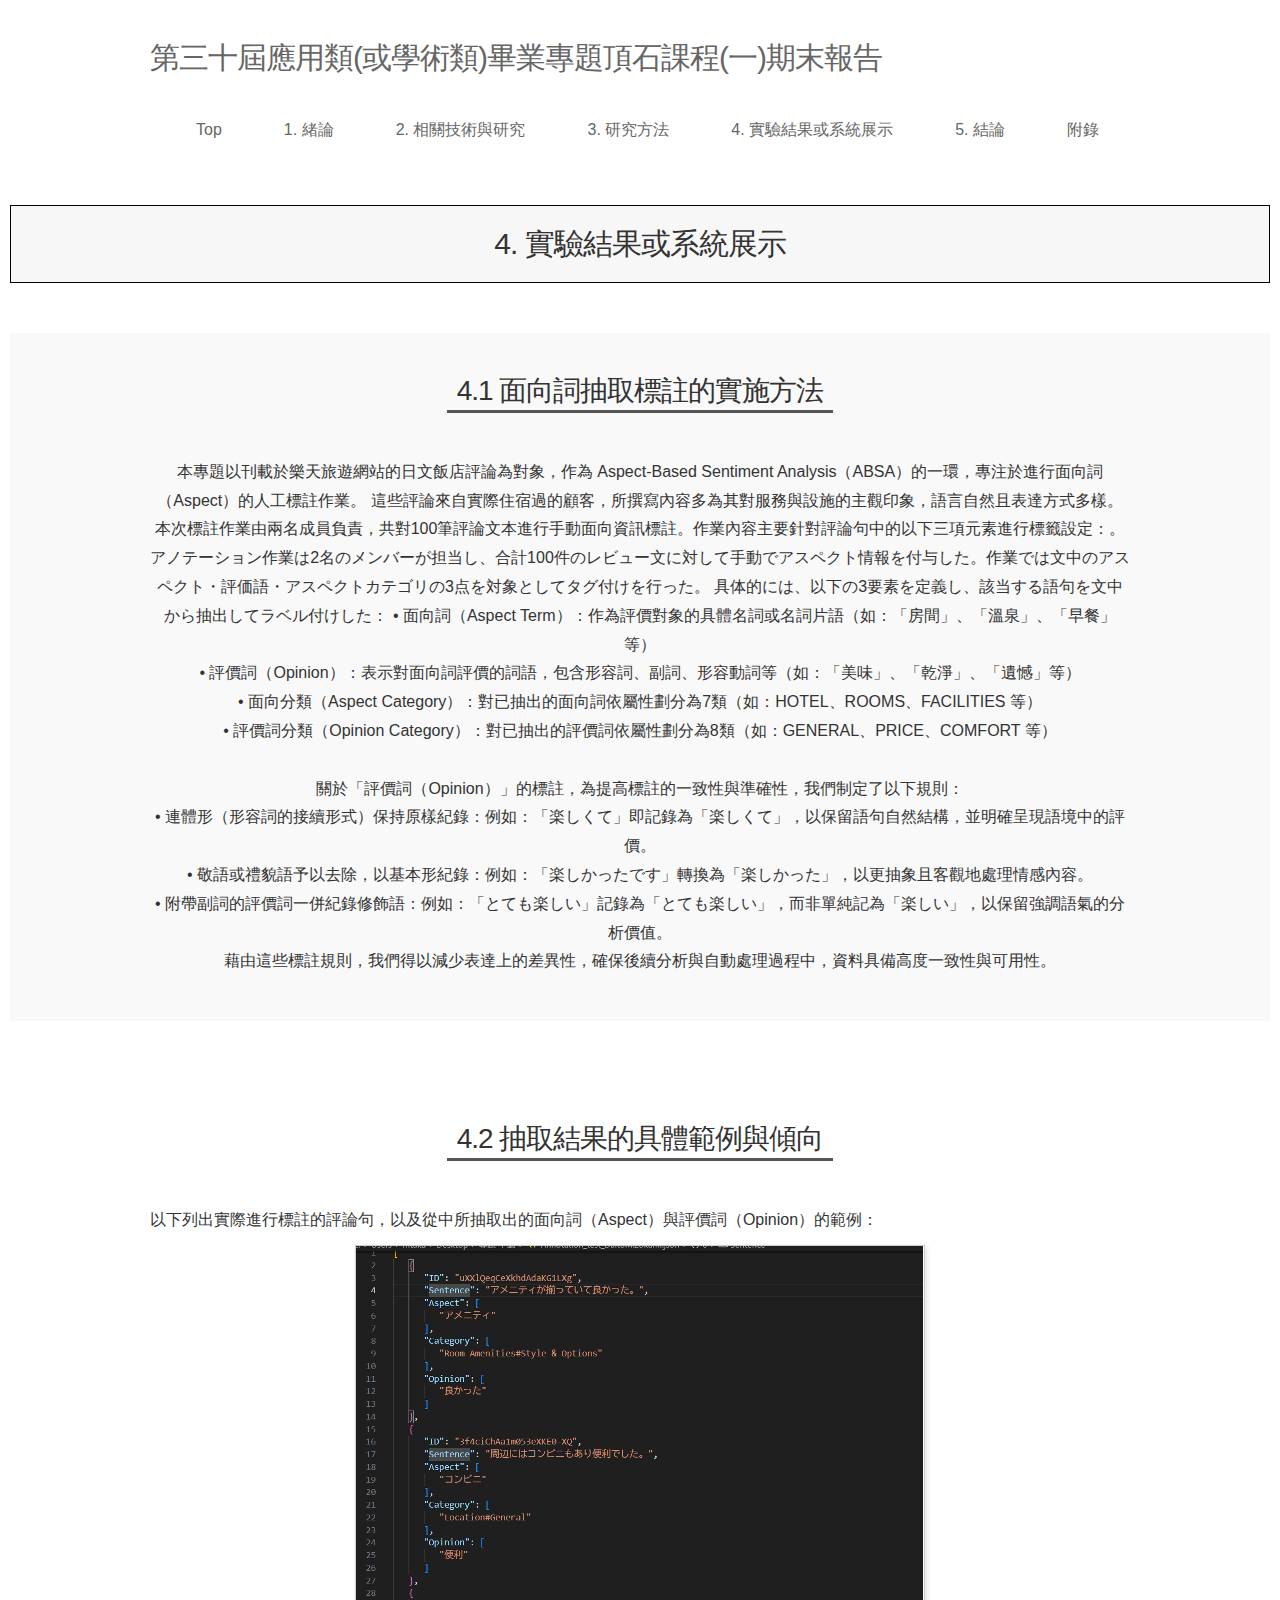
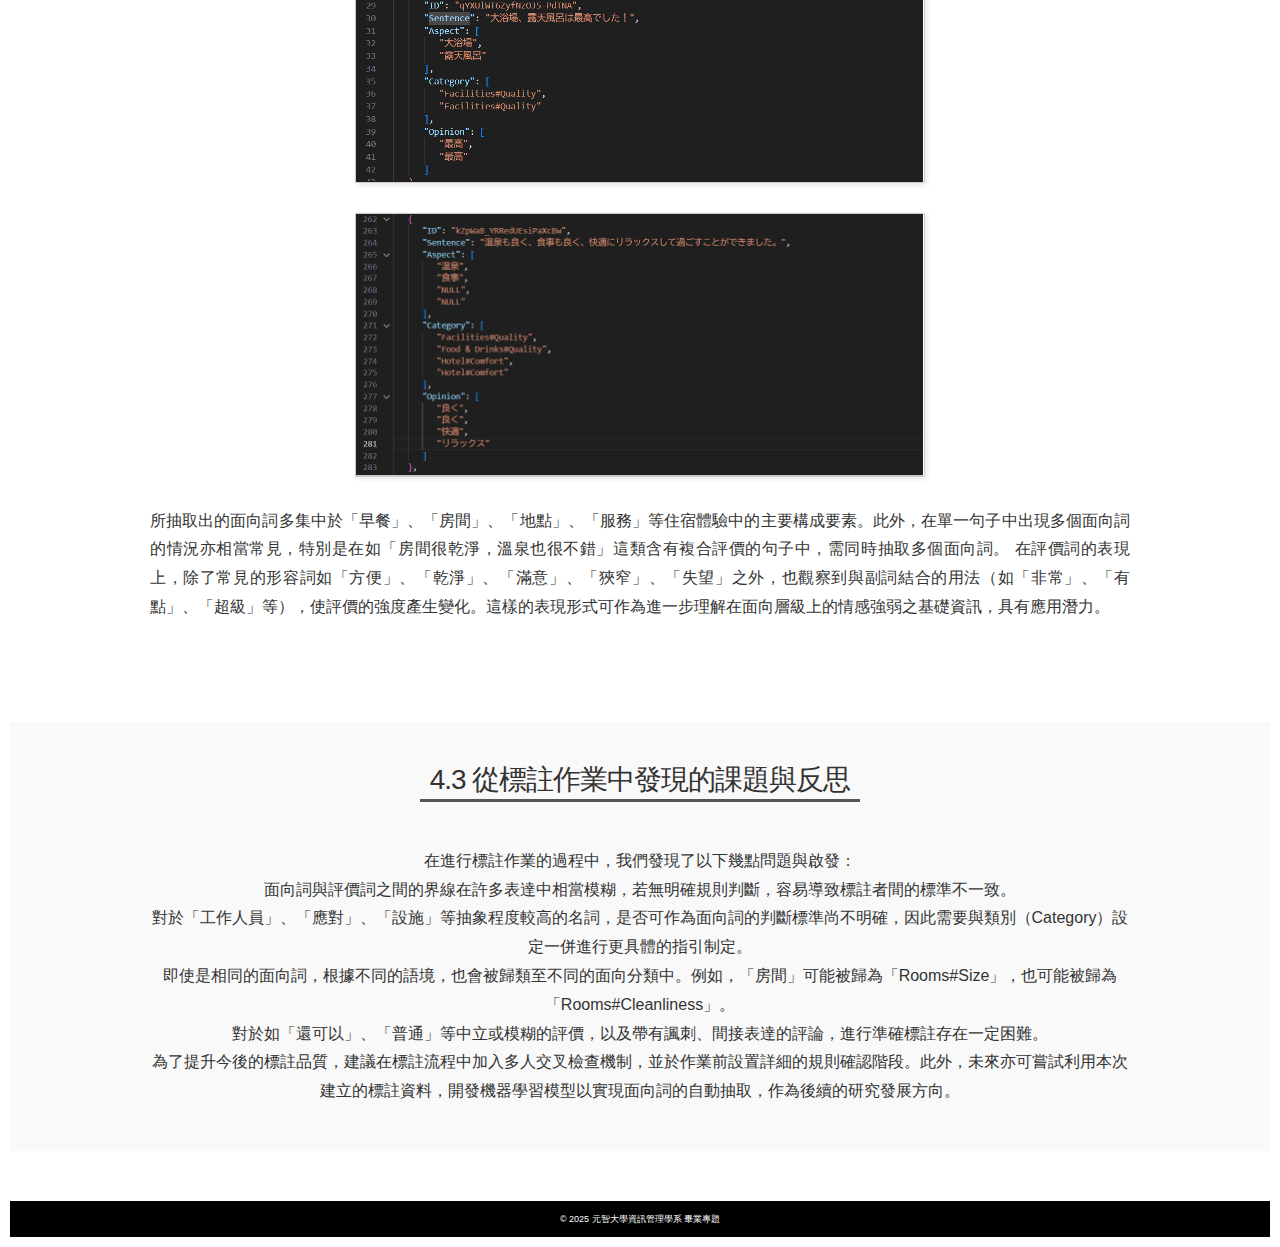
<file: 1132-final-report/chapter4.html>
<!doctype html>
<html>
<head>
<meta charset="UTF-8">
<meta name="viewport" content="width=device-width, initial-scale=1">
<title>第三十屆應用類(或學術類)畢業專題頂石課程(一)期末報告</title>
<link rel="canonical" href="https://popo-design.net/template/">
<meta name="keywords" content="">
<meta name="description" content="">
<link rel="icon" type="image/png" href="img/favicon.png">
<link rel="stylesheet" media="all" href="css/ress.min.css" />
<link rel="stylesheet" media="all" href="css/style.css" />
<script src="js/jquery-3.6.0.min.js"></script>
<script src="js/style.js"></script>
<style>
  body { font-family: 'Yu Gothic', 'Hiragino Kaku Gothic ProN', sans-serif; line-height: 1.8; background: #fff; color: #333; padding: 1rem; }
  h1.chapter, h2.center { text-align: center; margin-top: 2rem; color: #333; }
  h2 span.under { border-bottom: 3px solid #555; padding-bottom: 4px; }
  .container { max-width: 1000px; margin: auto; padding: 1rem; }
  .gray-back { background-color: #f9f9f9; padding: 2rem 0; }
  .row { margin-bottom: 1.5rem; }
  p { margin-bottom: 1rem; text-align: justify; }
  ul { padding-left: 1.5rem; margin-bottom: 1rem; }
  img { max-width: 100%; height: auto; border: 1px solid #ccc; box-shadow: 2px 2px 6px rgba(0,0,0,0.1); }
  footer.copyright { text-align: center; margin-top: 4rem; font-size: 0.9rem; color: #777; }
</style>
</head>
<body>
<header>    
  <div class="container">
    <div class="row">
      <div class="col span-12 header">
        <h1><a href="index.html">第三十屆應用類(或學術類)畢業專題頂石課程(一)期末報告</a></h1>
        <div class="header-box"></div>
      </div>
    </div>
    <div class="row">
      <div class="col span-12">
        <nav>
          <div id="open"></div>
          <div id="close"></div>   
          <div id="navi">
            <ul>
              <li><a href="index.html">Top</a></li>
              <li><a href="chapter1.html">1. 緒論</a></li>
              <li><a href="chapter2.html">2. 相關技術與研究</a></li>
              <li><a href="chapter3.html">3. 研究方法</a></li>
              <li><a href="chapter4.html">4. 實驗結果或系統展示</a></li>
              <li><a href="chapter5.html">5. 結論</a></li>
              <li><a href="appendix.html">附錄</a></li>
            </ul>
          </div>
        </nav>
      </div>
    </div>
  </div>
</header>

<h1 class="chapter">4. 實驗結果或系統展示</h1>

<section class="gray-back">
  <h2 class="center"><span class="under">4.1 面向詞抽取標註的實施方法</span></h2>
  <div class="container center">
    <div class="row">
      本專題以刊載於樂天旅遊網站的日文飯店評論為對象，作為 Aspect-Based Sentiment Analysis（ABSA）的一環，專注於進行面向詞（Aspect）的人工標註作業。
      這些評論來自實際住宿過的顧客，所撰寫內容多為其對服務與設施的主觀印象，語言自然且表達方式多樣。
      本次標註作業由兩名成員負責，共對100筆評論文本進行手動面向資訊標註。作業內容主要針對評論句中的以下三項元素進行標籤設定：。
      アノテーション作業は2名のメンバーが担当し、合計100件のレビュー文に対して手動でアスペクト情報を付与した。作業では文中のアスペクト・評価語・アスペクトカテゴリの3点を対象としてタグ付けを行った。
      具体的には、以下の3要素を定義し、該当する語句を文中から抽出してラベル付けした：
      • 面向詞（Aspect Term）：作為評價對象的具體名詞或名詞片語（如：「房間」、「溫泉」、「早餐」等）<br>
      • 評價詞（Opinion）：表示對面向詞評價的詞語，包含形容詞、副詞、形容動詞等（如：「美味」、「乾淨」、「遺憾」等）<br>
      • 面向分類（Aspect Category）：對已抽出的面向詞依屬性劃分為7類（如：HOTEL、ROOMS、FACILITIES 等）<br>
      • 評價詞分類（Opinion Category）：對已抽出的評價詞依屬性劃分為8類（如：GENERAL、PRICE、COMFORT 等）<br><br>
      關於「評價詞（Opinion）」的標註，為提高標註的一致性與準確性，我們制定了以下規則：<br>
      • 連體形（形容詞的接續形式）保持原樣紀錄：例如：「楽しくて」即記錄為「楽しくて」，以保留語句自然結構，並明確呈現語境中的評價。<br>
      • 敬語或禮貌語予以去除，以基本形紀錄：例如：「楽しかったです」轉換為「楽しかった」，以更抽象且客觀地處理情感內容。<br>
      • 附帶副詞的評價詞一併紀錄修飾語：例如：「とても楽しい」記錄為「とても楽しい」，而非單純記為「楽しい」，以保留強調語氣的分析價值。<br>
      藉由這些標註規則，我們得以減少表達上的差異性，確保後續分析與自動處理過程中，資料具備高度一致性與可用性。
    </div>
  </div>
</section>

<section>
  <h2 class="center"><span class="under">4.2 抽取結果的具體範例與傾向</span></h2>
  <div class="container center">
    <p>以下列出實際進行標註的評論句，以及從中所抽取出的面向詞（Aspect）與評價詞（Opinion）的範例：</p>
    <div style="display: flex; gap: 2rem; justify-content: center; flex-wrap: wrap; margin-bottom: 2rem;">
      <div style="text-align: center;">
        <img src="img/4-1.png" alt="4-1">
      </div>
      <div style="text-align: center;">
        <img src="img/4-2.png" alt="4-2">
      </div>
    </div>
    <p>所抽取出的面向詞多集中於「早餐」、「房間」、「地點」、「服務」等住宿體驗中的主要構成要素。此外，在單一句子中出現多個面向詞的情況亦相當常見，特別是在如「房間很乾淨，溫泉也很不錯」這類含有複合評價的句子中，需同時抽取多個面向詞。
    在評價詞的表現上，除了常見的形容詞如「方便」、「乾淨」、「滿意」、「狹窄」、「失望」之外，也觀察到與副詞結合的用法（如「非常」、「有點」、「超級」等），使評價的強度產生變化。這樣的表現形式可作為進一步理解在面向層級上的情感強弱之基礎資訊，具有應用潛力。</p>
  </div>
</section>

<section class="gray-back">
  <h2 class="center"><span class="under">4.3 從標註作業中發現的課題與反思</span></h2>
  <div class="container center">
    <div class="row">
      在進行標註作業的過程中，我們發現了以下幾點問題與啟發：<br>
      面向詞與評價詞之間的界線在許多表達中相當模糊，若無明確規則判斷，容易導致標註者間的標準不一致。<br>
      對於「工作人員」、「應對」、「設施」等抽象程度較高的名詞，是否可作為面向詞的判斷標準尚不明確，因此需要與類別（Category）設定一併進行更具體的指引制定。<br>
      即使是相同的面向詞，根據不同的語境，也會被歸類至不同的面向分類中。例如，「房間」可能被歸為「Rooms#Size」，也可能被歸為「Rooms#Cleanliness」。<br>
      對於如「還可以」、「普通」等中立或模糊的評價，以及帶有諷刺、間接表達的評論，進行準確標註存在一定困難。<br>
      為了提升今後的標註品質，建議在標註流程中加入多人交叉檢查機制，並於作業前設置詳細的規則確認階段。此外，未來亦可嘗試利用本次建立的標註資料，開發機器學習模型以實現面向詞的自動抽取，作為後續的研究發展方向。
    </div>
  </div>
</section>

<footer class="copyright">
  <a class="copyright">© 2025 元智大學資訊管理學系 畢業專題</a>
</footer>
</body>
</html>
</file>
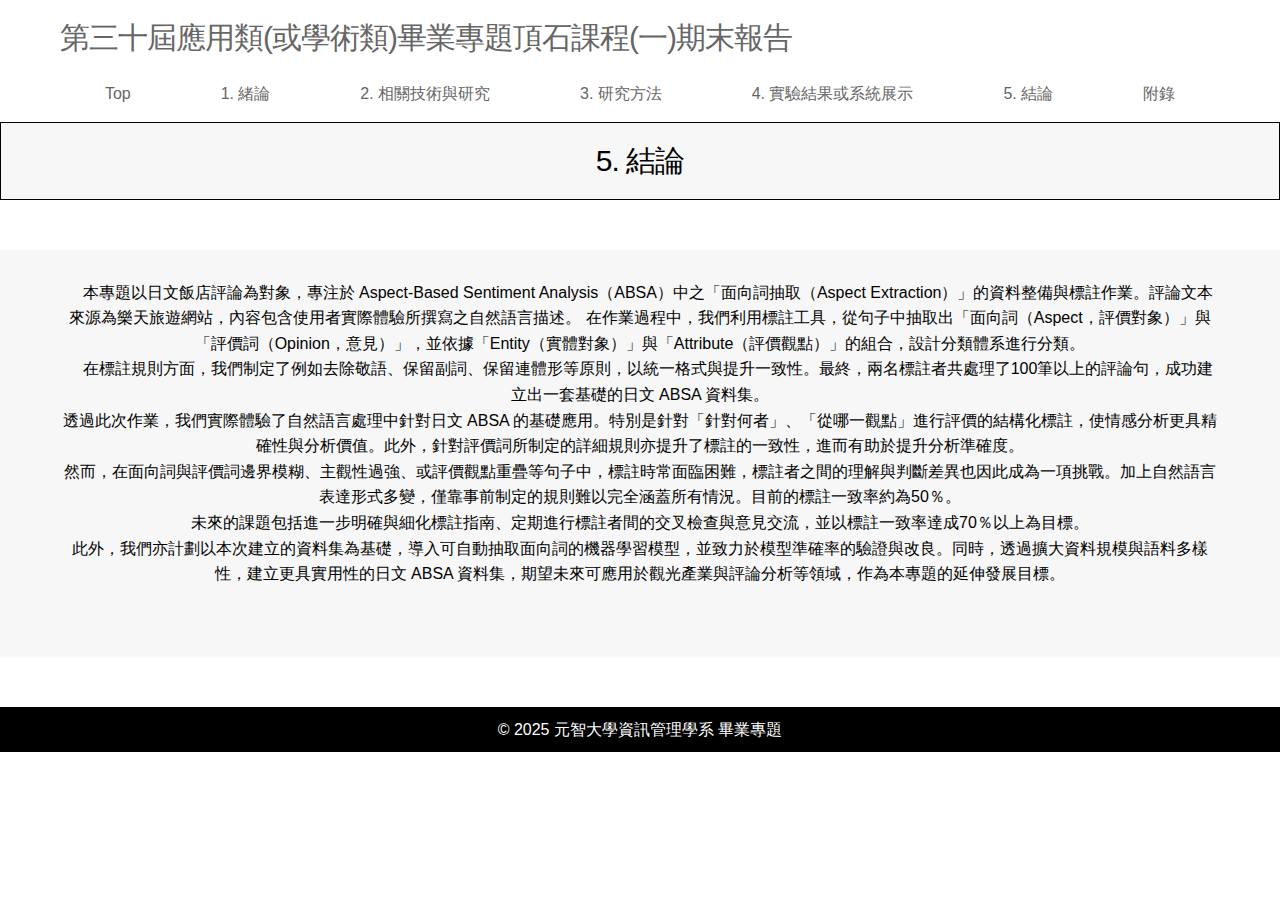
<file: 1132-final-report/chapter5.html>
<!doctype html>
<html>
<head>
<meta charset="UTF-8">
<meta name="viewport" content="width=device-width, initial-scale=1">
    <title>第三十屆應用類(或學術類)畢業專題頂石課程(一)期末報告</title>
    <link rel="canonical" href="https://popo-design.net/template/">
<meta name="keywords" content="">
<meta name="description" content="">
<link rel="icon" type="image/png" href="img/favicon.png">
<link rel="stylesheet" media="all" href="css/ress.min.css" />
<link rel="stylesheet" media="all" href="css/style.css" />
<script src="js/jquery-3.6.0.min.js"></script>
<script src="js/style.js"></script>
	
<!-- Favicon -->
<link rel="icon" type="image/png" href="img/favicon.png">
    
</head>
<body>
<header>    
<div class="container">
<div class="row">
    <div class="col span-12 header">
        <h1><a href="index.html">第三十屆應用類(或學術類)畢業專題頂石課程(一)期末報告</a></h1>
		<div class="header-box"></div>
        </div>
    </div>
<div class="row">
    <div class="col span-12">
        <nav>
          <div id="open"></div>
          <div id="close"></div>   
            <div id="navi">
        <ul>
            <li><a href="index.html">Top</a></li>
            <li><a href="chapter1.html">1. 緒論</a></li>
            <li><a href="chapter2.html">2. 相關技術與研究</a></li>
            <li><a href="chapter3.html">3. 研究方法</a></li>
            <li><a href="chapter4.html">4. 實驗結果或系統展示</a></li>
            <li><a href="chapter5.html">5. 結論</a></li>
            <li><a href="appendix.html">附錄</a></li>
         </ul>
             </div>
        </nav>
    
        </div>
    </div>
    </div>
</header>

<h1 class="chapter">5.	結論</h1>
<section class="gray-back">
  <div class="container center">
    <div class="row">
　本專題以日文飯店評論為對象，專注於 Aspect-Based Sentiment Analysis（ABSA）中之「面向詞抽取（Aspect Extraction）」的資料整備與標註作業。評論文本來源為樂天旅遊網站，內容包含使用者實際體驗所撰寫之自然語言描述。
在作業過程中，我們利用標註工具，從句子中抽取出「面向詞（Aspect，評價對象）」與「評價詞（Opinion，意見）」，並依據「Entity（實體對象）」與「Attribute（評價觀點）」的組合，設計分類體系進行分類。<br>
　在標註規則方面，我們制定了例如去除敬語、保留副詞、保留連體形等原則，以統一格式與提升一致性。最終，兩名標註者共處理了100筆以上的評論句，成功建立出一套基礎的日文 ABSA 資料集。<br>
透過此次作業，我們實際體驗了自然語言處理中針對日文 ABSA 的基礎應用。特別是針對「針對何者」、「從哪一觀點」進行評價的結構化標註，使情感分析更具精確性與分析價值。此外，針對評價詞所制定的詳細規則亦提升了標註的一致性，進而有助於提升分析準確度。<br>
然而，在面向詞與評價詞邊界模糊、主觀性過強、或評價觀點重疊等句子中，標註時常面臨困難，標註者之間的理解與判斷差異也因此成為一項挑戰。加上自然語言表達形式多變，僅靠事前制定的規則難以完全涵蓋所有情況。目前的標註一致率約為50％。<br>
未來的課題包括進一步明確與細化標註指南、定期進行標註者間的交叉檢查與意見交流，並以標註一致率達成70％以上為目標。<br>
此外，我們亦計劃以本次建立的資料集為基礎，導入可自動抽取面向詞的機器學習模型，並致力於模型準確率的驗證與改良。同時，透過擴大資料規模與語料多樣性，建立更具實用性的日文 ABSA 資料集，期望未來可應用於觀光產業與評論分析等領域，作為本專題的延伸發展目標。

  </div>
</section>
<footer class="copyright">
    <a class="copyright">© 2025 元智大學資訊管理學系 畢業專題</a>
</footer>
</body>
</html>
</file>
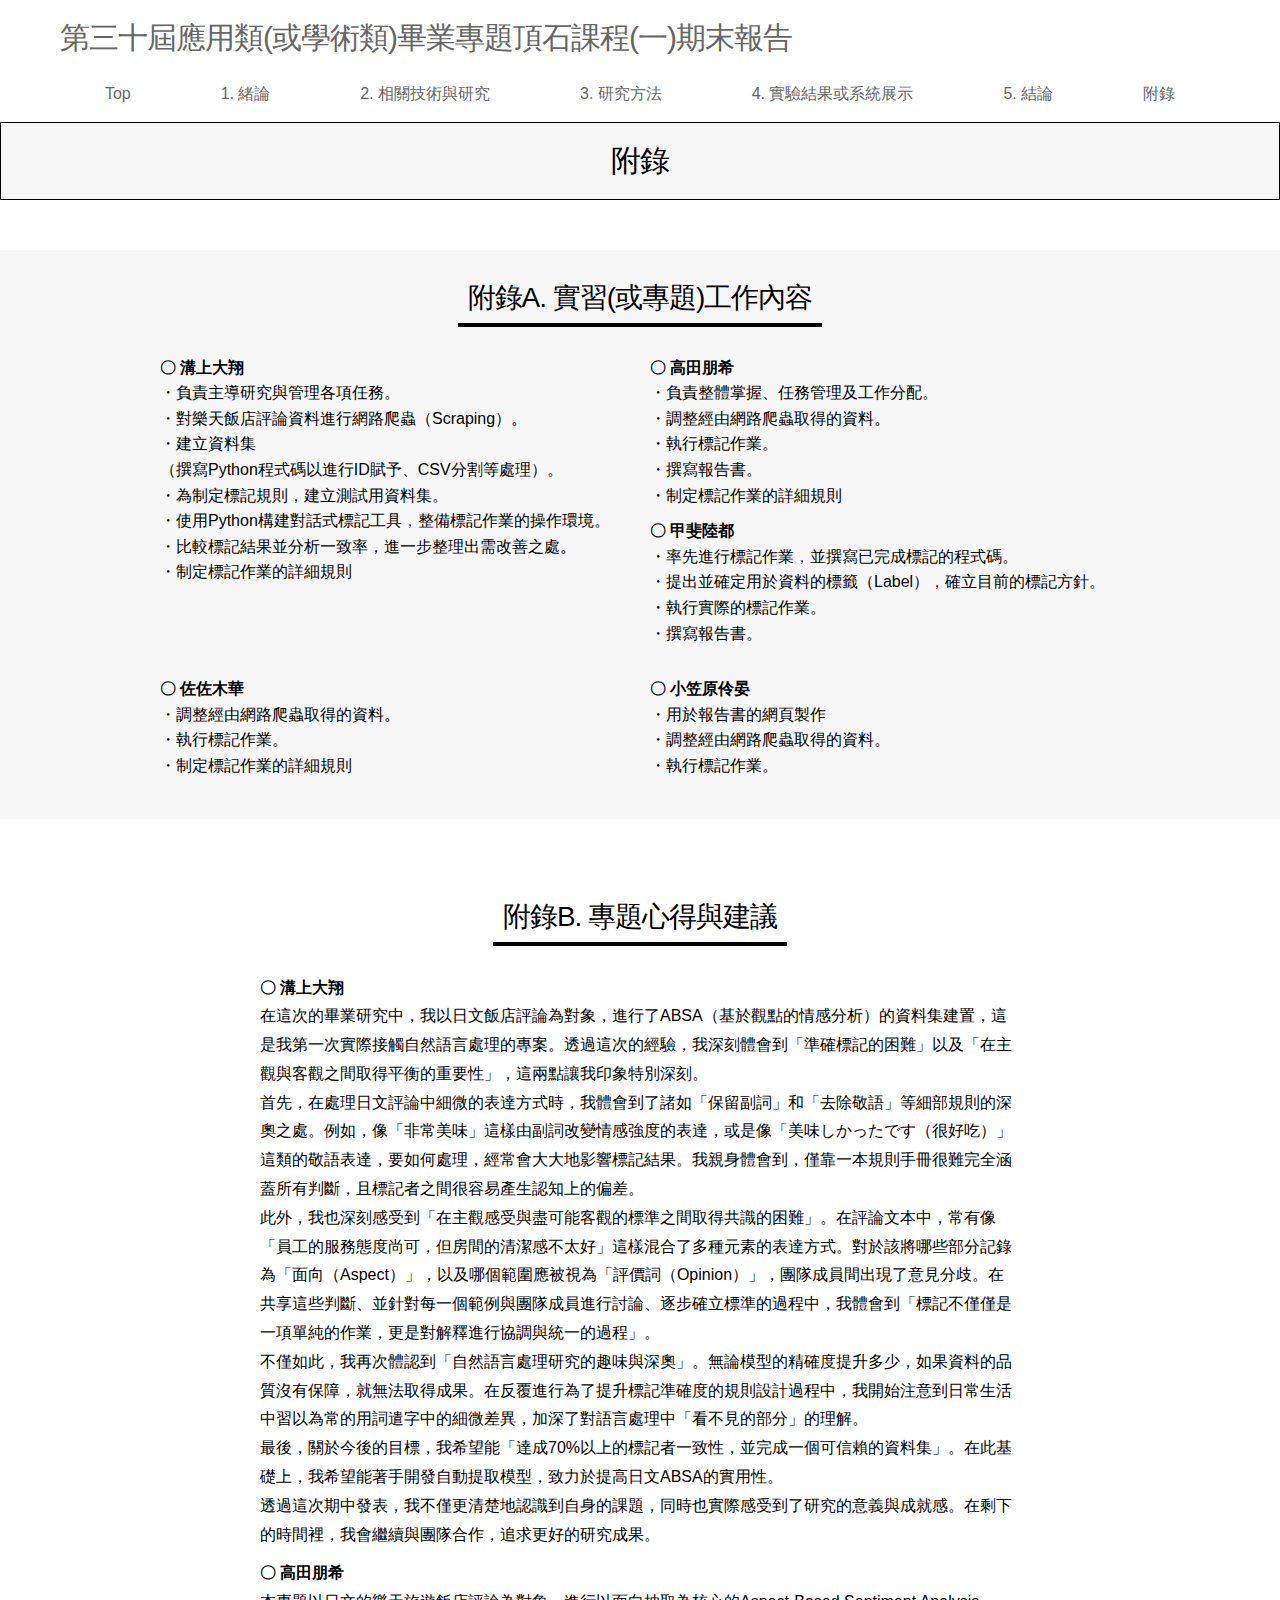
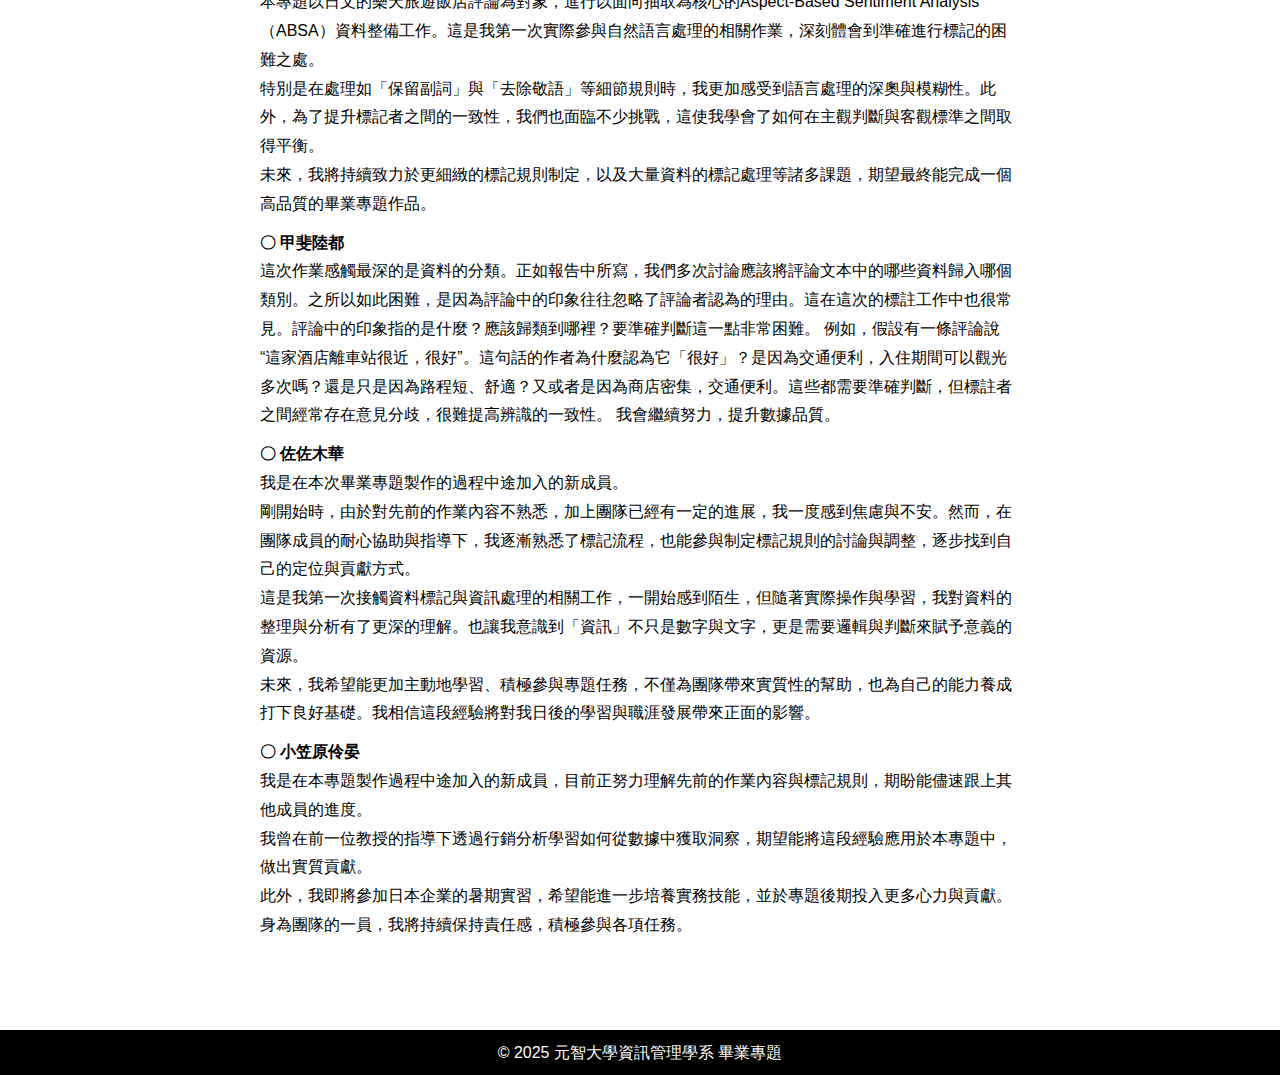
<file: 1132-final-report.ver2/ZV/appendix.html>
<!doctype html>
<html>
<head>
<meta charset="UTF-8">
<meta name="viewport" content="width=device-width, initial-scale=1">
    <title>第三十屆應用類(或學術類)畢業專題頂石課程(一)期末報告</title>
    <link rel="canonical" href="https://popo-design.net/template/">
<meta name="keywords" content="">
<meta name="description" content="">
<link rel="icon" type="image/png" href="img/favicon.png">
<link rel="stylesheet" media="all" href="css/ress.min.css" />
<link rel="stylesheet" media="all" href="css/style.css" />
<script src="js/jquery-3.6.0.min.js"></script>
<script src="js/style.js"></script>
	
<link rel="icon" type="image/png" href="img/favicon.png">
    
</head>
<body>
<header>    
<div class="container">
<div class="row">
    <div class="col span-12 header">
        <h1><a href="index.html">第三十屆應用類(或學術類)畢業專題頂石課程(一)期末報告</a></h1>
		<div class="header-box"></div>
        </div>
    </div>
<div class="row">
    <div class="col span-12">
        <nav>
          <div id="open"></div>
          <div id="close"></div>   
            <div id="navi">
        <ul>
            <li><a href="index.html">Top</a></li>
            <li><a href="chapter1.html">1. 緒論</a></li>
            <li><a href="chapter2.html">2. 相關技術與研究</a></li>
            <li><a href="chapter3.html">3. 研究方法</a></li>
            <li><a href="chapter4.html">4. 實驗結果或系統展示</a></li>
            <li><a href="chapter5.html">5. 結論</a></li>
            <li><a href="appendix.html">附錄</a></li>
         </ul>
             </div>
        </nav>
    
        </div>
    </div>
    </div>
</header>

<h1 class="chapter">附錄</h1>
<section class="gray-back">
  <h2 class="center"><span class="under">附錄A. 實習(或專題)工作內容</span></h2>
  <div class="container" style="display: flex; flex-wrap: wrap; justify-content: space-between; gap: 2rem; max-width: 1000px;">
    <div style="flex: 1 1 45%; min-width: 300px;">
      <p><strong>〇 溝上大翔</strong><br>
      ・負責主導研究與管理各項任務。<br>
      ・對樂天飯店評論資料進行網路爬蟲（Scraping）。<br>
      ・建立資料集<br>
      （撰寫Python程式碼以進行ID賦予、CSV分割等處理）。<br>
      ・為制定標記規則，建立測試用資料集。<br>
      ・使用Python構建對話式標記工具，整備標記作業的操作環境。<br>
      ・比較標記結果並分析一致率，進一步整理出需改善之處。<br>
      ・制定標記作業的詳細規則
</p>
    </div>
    <div style="flex: 1 1 45%; min-width: 300px;">
      <p><strong>〇 高田朋希</strong><br>
      ・負責整體掌握、任務管理及工作分配。<br>
      ・調整經由網路爬蟲取得的資料。<br>
      ・執行標記作業。<br>
      ・撰寫報告書。<br>
      ・制定標記作業的詳細規則
      </p>

      <p><strong>〇 甲斐陸都</strong><br>
      ・率先進行標記作業，並撰寫已完成標記的程式碼。<br>
      ・提出並確定用於資料的標籤（Label），確立目前的標記方針。<br>
      ・執行實際的標記作業。<br>
      ・撰寫報告書。
      </p>
    </div>
    <div style="flex: 1 1 45%; min-width: 300px;">
      <p><strong>〇 佐佐木華</strong><br>
      ・調整經由網路爬蟲取得的資料。<br>
      ・執行標記作業。<br>
      ・制定標記作業的詳細規則<br>
</p>
    </div>
    <div style="flex: 1 1 45%; min-width: 300px;">
      <p><strong>〇 小笠原伶晏</strong><br>
      ・用於報告書的網頁製作<br>
      ・調整經由網路爬蟲取得的資料。<br>
      ・執行標記作業。
      </p>
    </div>
  </div>
</section>

<section>
  <h2 class="center"><span class="under">附錄B. 專題心得與建議</span></h2>
  <div class="container" style="max-width: 800px; margin: auto; line-height: 1.8;">
    <p><strong>〇 溝上大翔</strong><br>
      在這次的畢業研究中，我以日文飯店評論為對象，進行了ABSA（基於觀點的情感分析）的資料集建置，這是我第一次實際接觸自然語言處理的專案。透過這次的經驗，我深刻體會到「準確標記的困難」以及「在主觀與客觀之間取得平衡的重要性」，這兩點讓我印象特別深刻。<br>
 
      首先，在處理日文評論中細微的表達方式時，我體會到了諸如「保留副詞」和「去除敬語」等細部規則的深奧之處。例如，像「非常美味」這樣由副詞改變情感強度的表達，或是像「美味しかったです（很好吃）」這類的敬語表達，要如何處理，經常會大大地影響標記結果。我親身體會到，僅靠一本規則手冊很難完全涵蓋所有判斷，且標記者之間很容易產生認知上的偏差。<br>
 
      此外，我也深刻感受到「在主觀感受與盡可能客觀的標準之間取得共識的困難」。在評論文本中，常有像「員工的服務態度尚可，但房間的清潔感不太好」這樣混合了多種元素的表達方式。對於該將哪些部分記錄為「面向（Aspect）」，以及哪個範圍應被視為「評價詞（Opinion）」，團隊成員間出現了意見分歧。在共享這些判斷、並針對每一個範例與團隊成員進行討論、逐步確立標準的過程中，我體會到「標記不僅僅是一項單純的作業，更是對解釋進行協調與統一的過程」。<br>
 
      不僅如此，我再次體認到「自然語言處理研究的趣味與深奧」。無論模型的精確度提升多少，如果資料的品質沒有保障，就無法取得成果。在反覆進行為了提升標記準確度的規則設計過程中，我開始注意到日常生活中習以為常的用詞遣字中的細微差異，加深了對語言處理中「看不見的部分」的理解。<br>
 
      最後，關於今後的目標，我希望能「達成70%以上的標記者一致性，並完成一個可信賴的資料集」。在此基礎上，我希望能著手開發自動提取模型，致力於提高日文ABSA的實用性。<br>
 
      透過這次期中發表，我不僅更清楚地認識到自身的課題，同時也實際感受到了研究的意義與成就感。在剩下的時間裡，我會繼續與團隊合作，追求更好的研究成果。

    </p>
    <p><strong>〇 高田朋希</strong><br>
    本專題以日文的樂天旅遊飯店評論為對象，進行以面向抽取為核心的Aspect-Based Sentiment Analysis（ABSA）資料整備工作。這是我第一次實際參與自然語言處理的相關作業，深刻體會到準確進行標記的困難之處。<br>
    特別是在處理如「保留副詞」與「去除敬語」等細節規則時，我更加感受到語言處理的深奧與模糊性。此外，為了提升標記者之間的一致性，我們也面臨不少挑戰，這使我學會了如何在主觀判斷與客觀標準之間取得平衡。<br>
    未來，我將持續致力於更細緻的標記規則制定，以及大量資料的標記處理等諸多課題，期望最終能完成一個高品質的畢業專題作品。</p>
    <p><strong>〇 甲斐陸都</strong><br>這次作業感觸最深的是資料的分類。正如報告中所寫，我們多次討論應該將評論文本中的哪些資料歸入哪個類別。之所以如此困難，是因為評論中的印象往往忽略了評論者認為的理由。這在這次的標註工作中也很常見。評論中的印象指的是什麼？應該歸類到哪裡？要準確判斷這一點非常困難。
例如，假設有一條評論說“這家酒店離車站很近，很好”。這句話的作者為什麼認為它「很好」？是因為交通便利，入住期間可以觀光多次嗎？還是只是因為路程短、舒適？又或者是因為商店密集，交通便利。這些都需要準確判斷，但標註者之間經常存在意見分歧，很難提高辨識的一致性。
我會繼續努力，提升數據品質。
</p>
    <p><strong>〇 佐佐木華</strong><br>我是在本次畢業專題製作的過程中途加入的新成員。<br>
剛開始時，由於對先前的作業內容不熟悉，加上團隊已經有一定的進展，我一度感到焦慮與不安。然而，在團隊成員的耐心協助與指導下，我逐漸熟悉了標記流程，也能參與制定標記規則的討論與調整，逐步找到自己的定位與貢獻方式。<br>
 
這是我第一次接觸資料標記與資訊處理的相關工作，一開始感到陌生，但隨著實際操作與學習，我對資料的整理與分析有了更深的理解。也讓我意識到「資訊」不只是數字與文字，更是需要邏輯與判斷來賦予意義的資源。<br>
 
未來，我希望能更加主動地學習、積極參與專題任務，不僅為團隊帶來實質性的幫助，也為自己的能力養成打下良好基礎。我相信這段經驗將對我日後的學習與職涯發展帶來正面的影響。<br>
</p>
    <p><strong>〇 小笠原伶晏</strong><br>我是在本專題製作過程中途加入的新成員，目前正努力理解先前的作業內容與標記規則，期盼能儘速跟上其他成員的進度。<br>
我曾在前一位教授的指導下透過行銷分析學習如何從數據中獲取洞察，期望能將這段經驗應用於本專題中，做出實質貢獻。<br>
此外，我即將參加日本企業的暑期實習，希望能進一步培養實務技能，並於專題後期投入更多心力與貢獻。<br>
身為團隊的一員，我將持續保持責任感，積極參與各項任務。</p>
  </div>
</section>


<footer class="copyright">
    <a class="copyright">© 2025 元智大學資訊管理學系 畢業專題</a>
</footer>
</body>
</html>
</file>
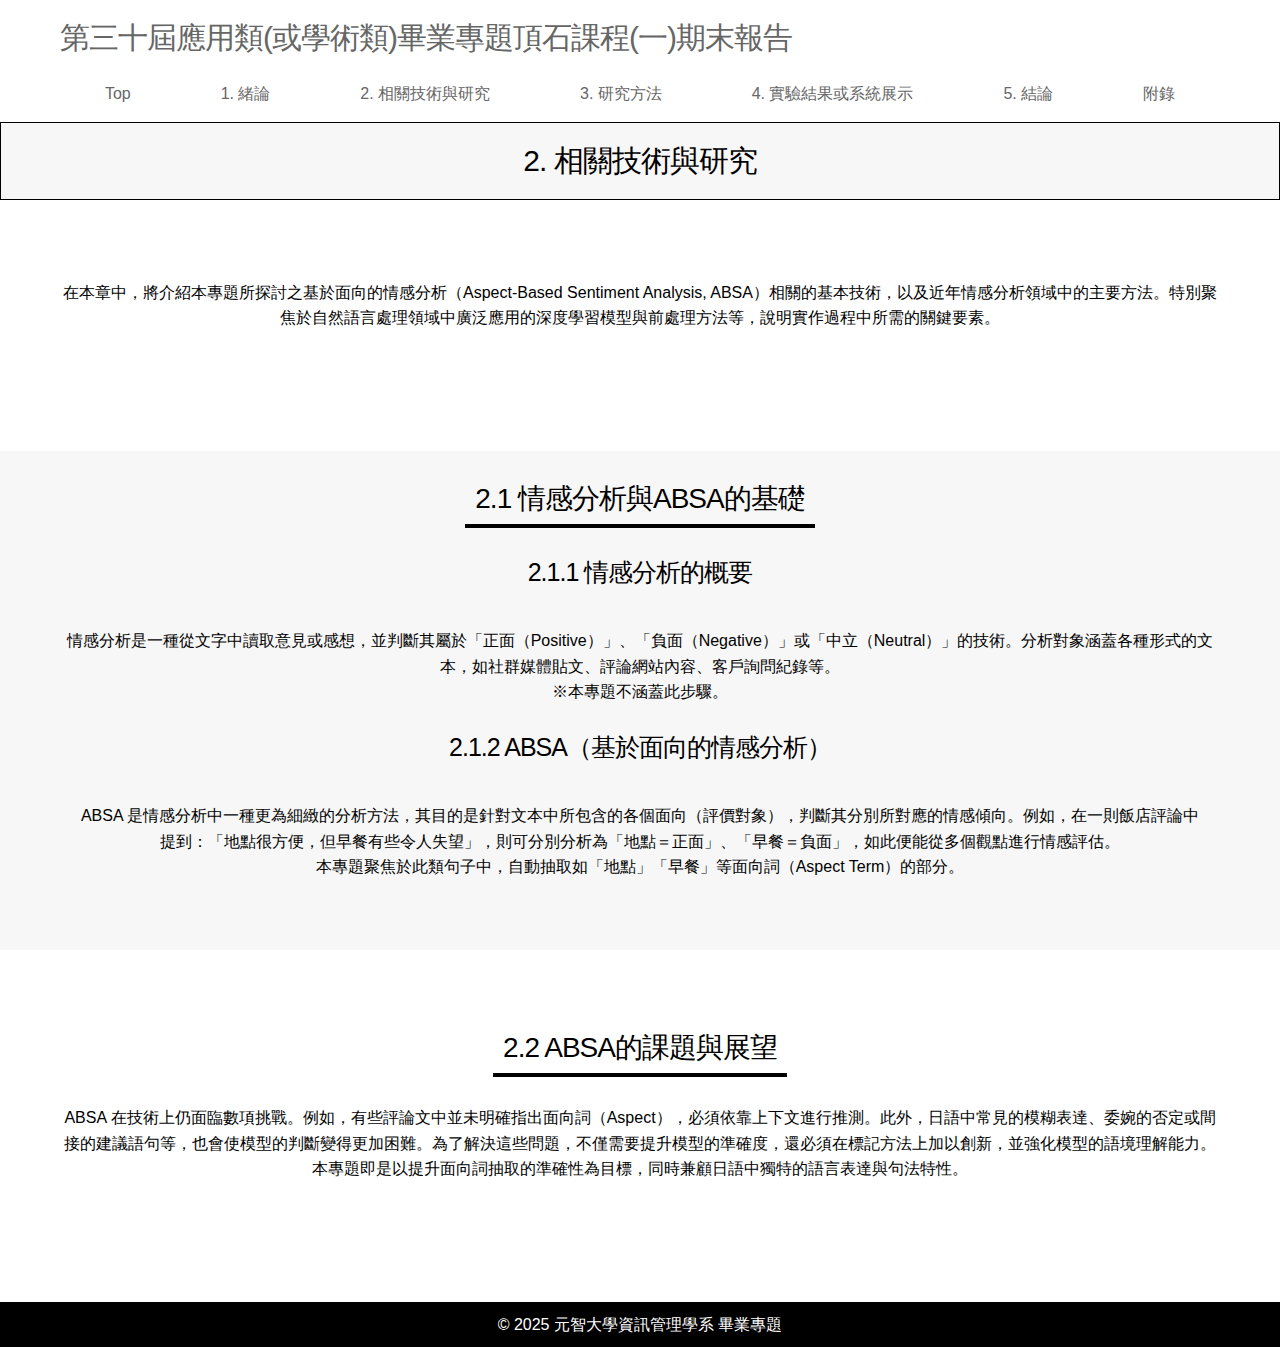
<file: 1132-final-report.ver2/ZV/chapter2.html>
<!doctype html>
<html>
<head>
<meta charset="UTF-8">
<meta name="viewport" content="width=device-width, initial-scale=1">
    <title>第三十屆應用類(或學術類)畢業專題頂石課程(一)期末報告</title>
    <link rel="canonical" href="https://popo-design.net/template/">
<meta name="keywords" content="">
<meta name="description" content="">
<link rel="icon" type="image/png" href="img/favicon.png">
<link rel="stylesheet" media="all" href="css/ress.min.css" />
<link rel="stylesheet" media="all" href="css/style.css" />
<script src="js/jquery-3.6.0.min.js"></script>
<script src="js/style.js"></script>
	
<!-- Favicon -->
<link rel="icon" type="image/png" href="img/favicon.png">
    
</head>
<body>
<header>    
<div class="container">
<div class="row">
    <div class="col span-12 header">
        <h1><a href="index.html">第三十屆應用類(或學術類)畢業專題頂石課程(一)期末報告</a></h1>
		<div class="header-box"></div>
        </div>
    </div>
<div class="row">
    <div class="col span-12">
        <nav>
          <div id="open"></div>
          <div id="close"></div>   
            <div id="navi">
        <ul>
            <li><a href="index.html">Top</a></li>
            <li><a href="chapter1.html">1. 緒論</a></li>
            <li><a href="chapter2.html">2. 相關技術與研究</a></li>
            <li><a href="chapter3.html">3. 研究方法</a></li>
            <li><a href="chapter4.html">4. 實驗結果或系統展示</a></li>
            <li><a href="chapter5.html">5. 結論</a></li>
            <li><a href="appendix.html">附錄</a></li>
         </ul>
             </div>
        </nav>
    
        </div>
    </div>
    </div>
</header>

<h1 class="chapter">2. 相關技術與研究</h1>
<section>
    <div class="container center">
        <div class="row">
          在本章中，將介紹本專題所探討之基於面向的情感分析（Aspect-Based Sentiment Analysis, ABSA）相關的基本技術，以及近年情感分析領域中的主要方法。特別聚焦於自然語言處理領域中廣泛應用的深度學習模型與前處理方法等，說明實作過程中所需的關鍵要素。 </div>
</section>
<section class="gray-back">
  <h2 class="center"><span class="under">2.1 情感分析與ABSA的基礎</span></h2>
  
  <div class="container center">
    <h3 class="center">2.1.1	情感分析的概要</h3>
    <div class="row">
          情感分析是一種從文字中讀取意見或感想，並判斷其屬於「正面（Positive）」、「負面（Negative）」或「中立（Neutral）」的技術。分析對象涵蓋各種形式的文本，如社群媒體貼文、評論網站內容、客戶詢問紀錄等。
    <br>※本專題不涵蓋此步驟。
  </div>
  <br>

  <div class="container center">
    <h3 class="center">2.1.2	ABSA（基於面向的情感分析）</h3>
    <div class="row">
      ABSA 是情感分析中一種更為細緻的分析方法，其目的是針對文本中所包含的各個面向（評價對象），判斷其分別所對應的情感傾向。例如，在一則飯店評論中提到：「地點很方便，但早餐有些令人失望」，則可分別分析為「地點＝正面」、「早餐＝負面」，如此便能從多個觀點進行情感評估。
      <br>
      本專題聚焦於此類句子中，自動抽取如「地點」「早餐」等面向詞（Aspect Term）的部分。
    </div>
  </div>

</section>
<section>
  <h2 class="center"><span class="under">2.2 ABSA的課題與展望</span></h2>
  <div class="container center"> 
    <div class="row">
    ABSA 在技術上仍面臨數項挑戰。例如，有些評論文中並未明確指出面向詞（Aspect），必須依靠上下文進行推測。此外，日語中常見的模糊表達、委婉的否定或間接的建議語句等，也會使模型的判斷變得更加困難。為了解決這些問題，不僅需要提升模型的準確度，還必須在標記方法上加以創新，並強化模型的語境理解能力。
    <br>
    本專題即是以提升面向詞抽取的準確性為目標，同時兼顧日語中獨特的語言表達與句法特性。
    </div>
  </div>
</section>
<footer class="copyright">
    <a class="copyright">© 2025 元智大學資訊管理學系 畢業專題</a>
</footer>
</body>
</html>
</file>
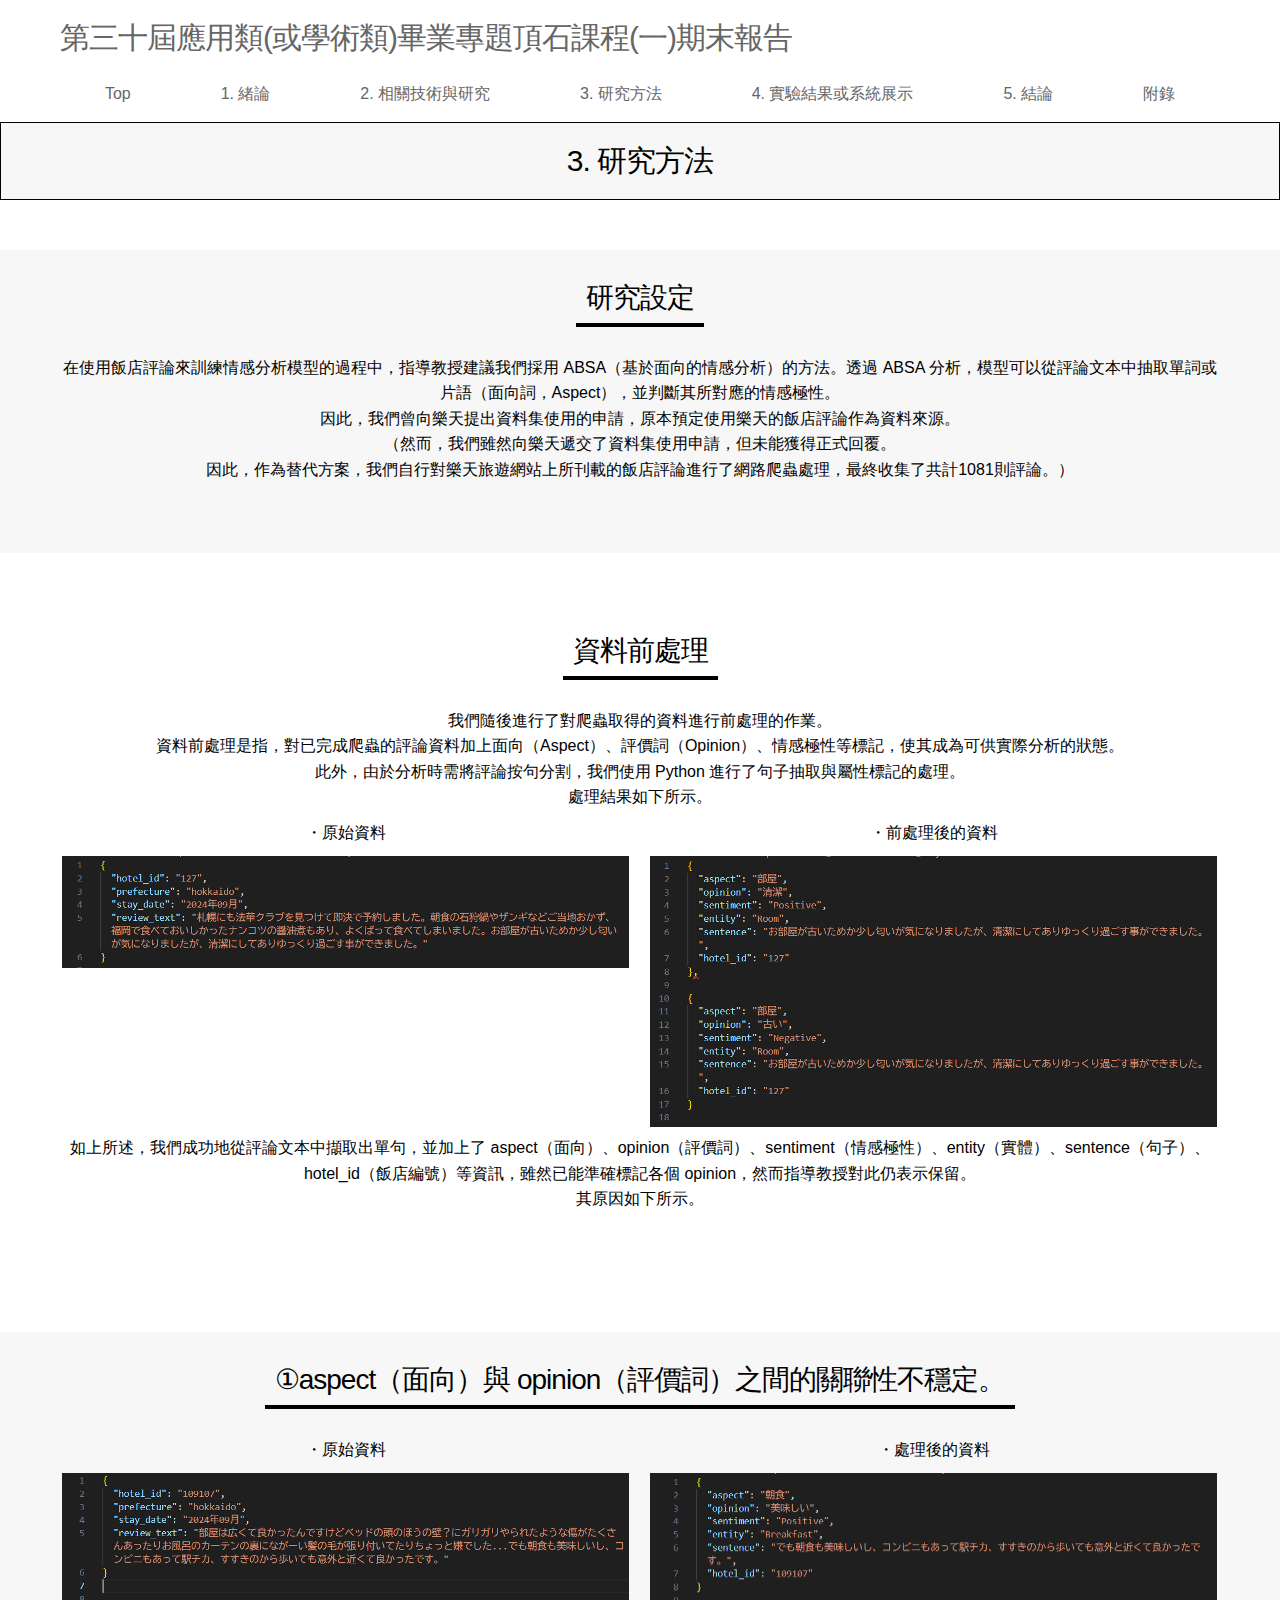
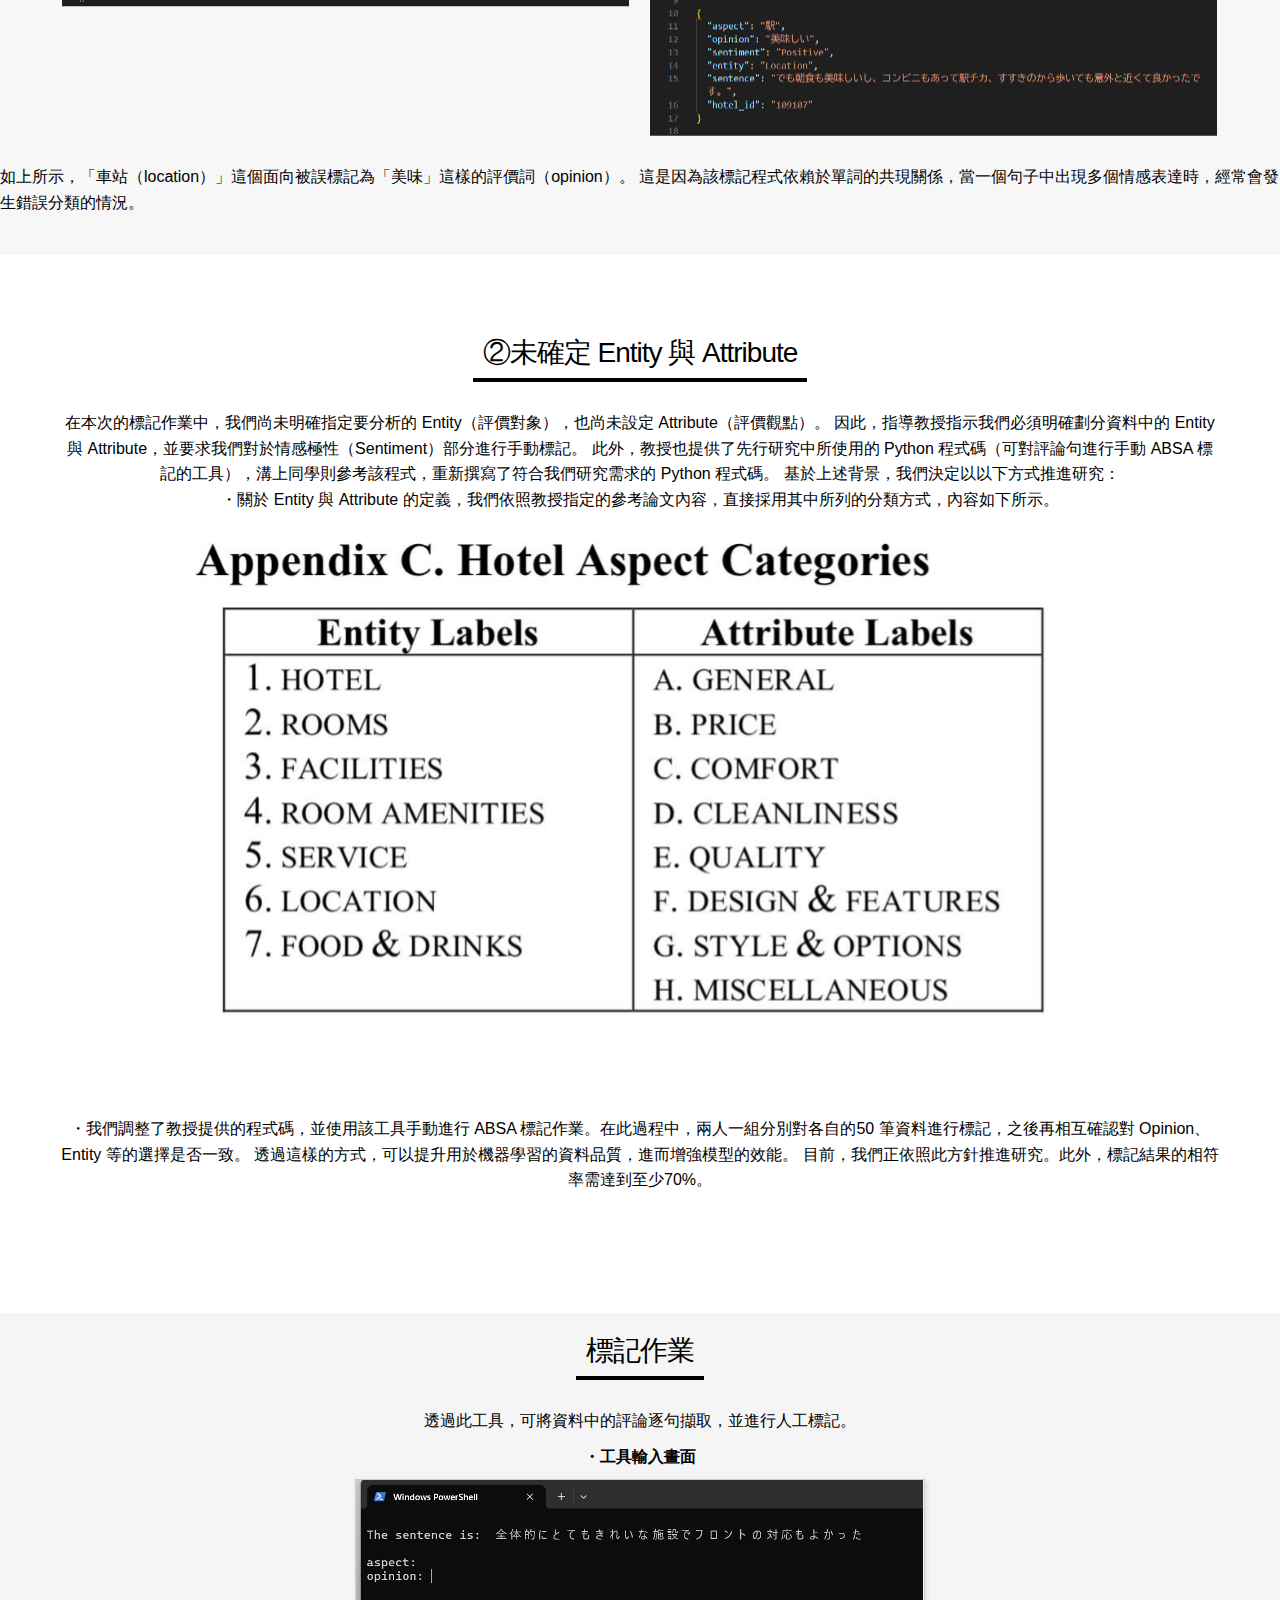
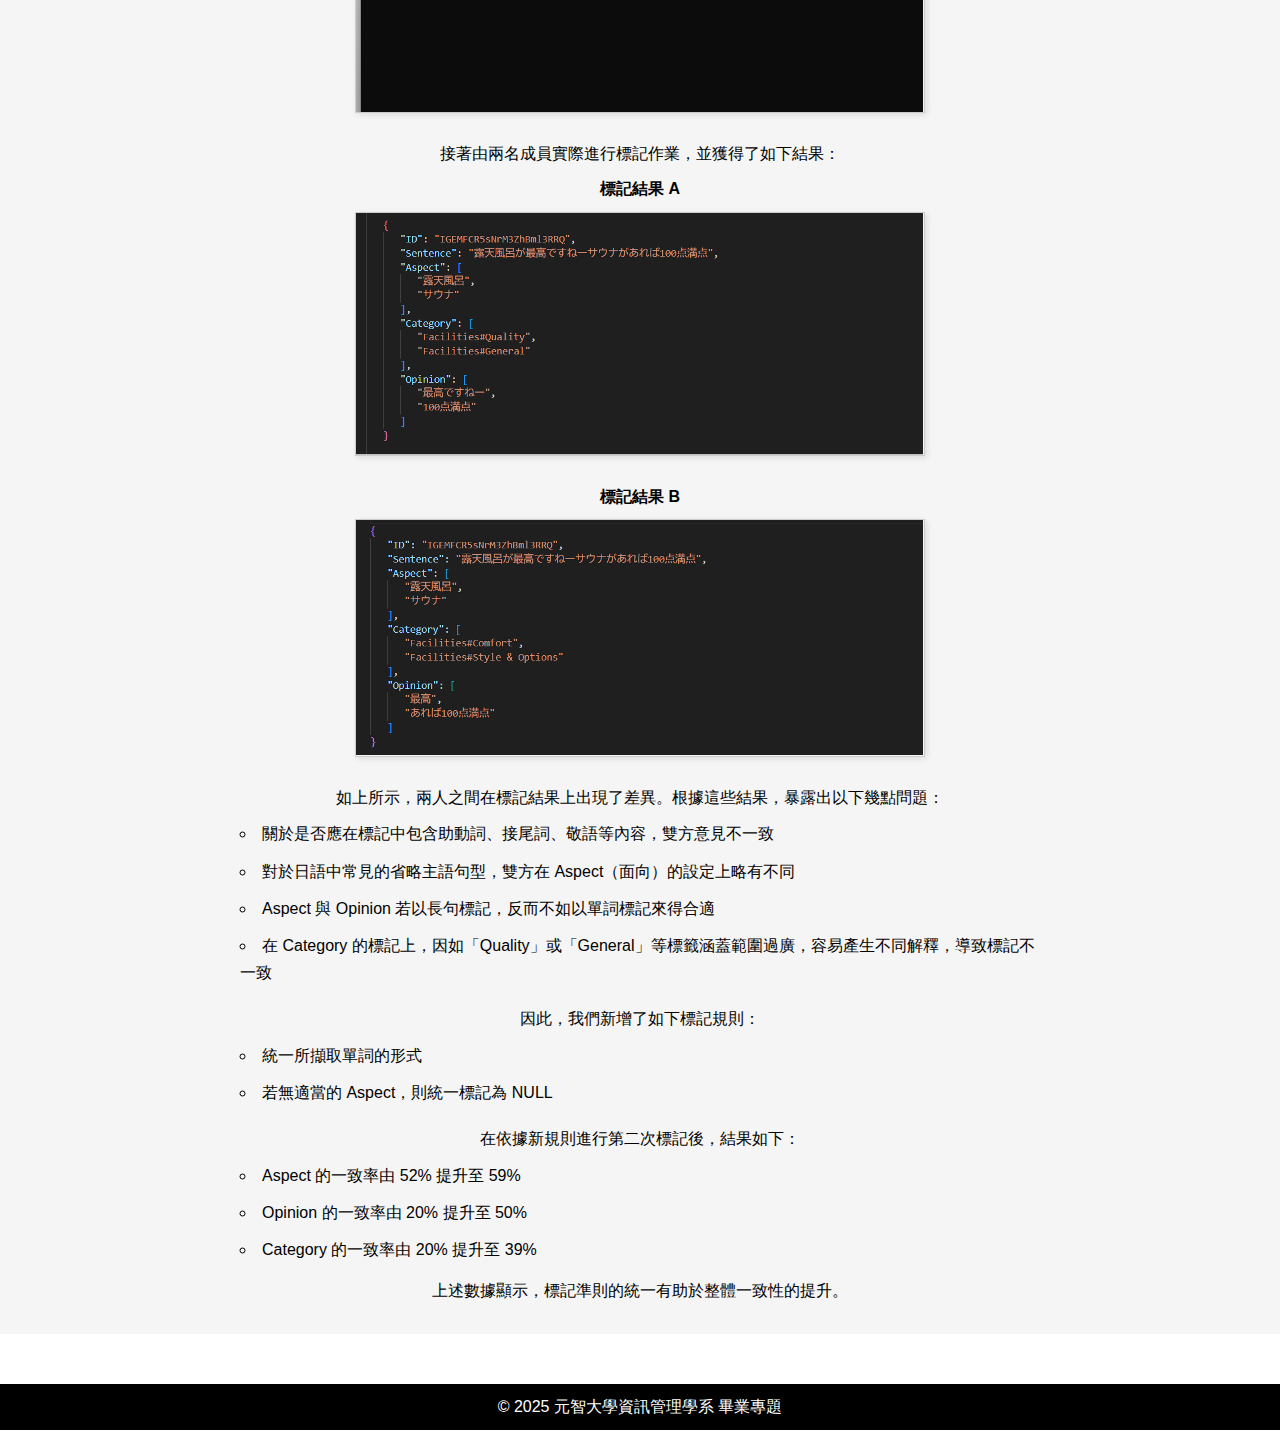
<file: 1132-final-report.ver2/ZV/chapter3.html>
<!doctype html>
<html>
<head>
<meta charset="UTF-8">
<meta name="viewport" content="width=device-width, initial-scale=1">
    <title>第三十屆應用類(或學術類)畢業專題頂石課程(一)期末報告</title>
    <link rel="canonical" href="https://popo-design.net/template/">
<meta name="keywords" content="">
<meta name="description" content="">
<link rel="icon" type="image/png" href="img/favicon.png">
<link rel="stylesheet" media="all" href="css/ress.min.css" />
<link rel="stylesheet" media="all" href="css/style.css" />
<script src="js/jquery-3.6.0.min.js"></script>
<script src="js/style.js"></script>
	
<!-- Favicon -->
<link rel="icon" type="image/png" href="img/favicon.png">
    
</head>
<body>
<header>    
<div class="container">
<div class="row">
    <div class="col span-12 header">
        <h1><a href="index.html">第三十屆應用類(或學術類)畢業專題頂石課程(一)期末報告</a></h1>
		<div class="header-box"></div>
        </div>
    </div>
<div class="row">
    <div class="col span-12">
        <nav>
          <div id="open"></div>
          <div id="close"></div>   
            <div id="navi">
        <ul>
            <li><a href="index.html">Top</a></li>
            <li><a href="chapter1.html">1. 緒論</a></li>
            <li><a href="chapter2.html">2. 相關技術與研究</a></li>
            <li><a href="chapter3.html">3. 研究方法</a></li>
            <li><a href="chapter4.html">4. 實驗結果或系統展示</a></li>
            <li><a href="chapter5.html">5. 結論</a></li>
            <li><a href="appendix.html">附錄</a></li>
         </ul>
             </div>
        </nav>
    
        </div>
    </div>
    </div>
</header>

<h1 class="chapter">3. 研究方法</h1>
<section class="gray-back">
  <h2 class="center"><span class="under">研究設定</span></h2>
  <div class="container center">
    <div class="row">
    在使用飯店評論來訓練情感分析模型的過程中，指導教授建議我們採用 ABSA（基於面向的情感分析）的方法。透過 ABSA 分析，模型可以從評論文本中抽取單詞或片語（面向詞，Aspect），並判斷其所對應的情感極性。<br>
    因此，我們曾向樂天提出資料集使用的申請，原本預定使用樂天的飯店評論作為資料來源。<br>
    （然而，我們雖然向樂天遞交了資料集使用申請，但未能獲得正式回覆。<br>
    因此，作為替代方案，我們自行對樂天旅遊網站上所刊載的飯店評論進行了網路爬蟲處理，最終收集了共計1081則評論。）

    </div>
</div>
</section>
<section>
  <h2 class="center"><span class="under">資料前處理</span></h2>
  <div class="container center">
    <p>
       我們隨後進行了對爬蟲取得的資料進行前處理的作業。<br>
       資料前處理是指，對已完成爬蟲的評論資料加上面向（Aspect）、評價詞（Opinion）、情感極性等標記，使其成為可供實際分析的狀態。<br>
       此外，由於分析時需將評論按句分割，我們使用 Python 進行了句子抽取與屬性標記的處理。<br>
       處理結果如下所示。

    </p>

    <div style="display: flex; gap: 2rem; justify-content: center; align-items: flex-start; flex-wrap: wrap;">
      <div style="text-align: center;">
        <p>・原始資料</p>
        <img src="img/3-1.png" alt="原始資料" style="width: auto; max-width: none; height: auto;">
      </div>

      <div style="text-align: center;">
        <p>・前處理後的資料</p>
        <img src="img/3-2.png" alt="前處理後資料" style="width: auto; max-width: none; height: auto;">
      </div>
    </div>
    <p> 
      如上所述，我們成功地從評論文本中擷取出單句，並加上了 aspect（面向）、opinion（評價詞）、sentiment（情感極性）、entity（實體）、sentence（句子）、hotel_id（飯店編號）等資訊，雖然已能準確標記各個     opinion，然而指導教授對此仍表示保留。<br>
      其原因如下所示。
    </p>
  </div>
</section>


<section class="gray-back">
  <h2 class="center"><span class="under">①aspect（面向）與 opinion（評價詞）之間的關聯性不穩定。</span></h2>
    <div style="display: flex; gap: 2rem; justify-content: center; align-items: flex-start; flex-wrap: wrap;">
      <div style="text-align: center;">
        <p>・原始資料</p>
        <img src="img/3-3.png" alt="原始資料" style="width: auto; max-width: none; height: auto;">
      </div>

      <div style="text-align: center;">
        <p>・處理後的資料</p>
        <img src="img/3-4.png" alt="前處理後資料" style="width: auto; max-width: none; height: auto;">
      </div>
          <p> 
            如上所示，「車站（location）」這個面向被誤標記為「美味」這樣的評價詞（opinion）。
            這是因為該標記程式依賴於單詞的共現關係，當一個句子中出現多個情感表達時，經常會發生錯誤分類的情況。
          </p>
    </div>
</section>

<section>
  <h2 class="center"><span class="under">②未確定 Entity 與 Attribute</span></h2>
  <div class="container center">
    <p>
      在本次的標記作業中，我們尚未明確指定要分析的 Entity（評價對象），也尚未設定 Attribute（評價觀點）。
      因此，指導教授指示我們必須明確劃分資料中的 Entity 與 Attribute，並要求我們對於情感極性（Sentiment）部分進行手動標記。
      此外，教授也提供了先行研究中所使用的 Python 程式碼（可對評論句進行手動 ABSA 標記的工具），溝上同學則參考該程式，重新撰寫了符合我們研究需求的 Python 程式碼。
      基於上述背景，我們決定以以下方式推進研究：
      <br>
        ・關於 Entity 與 Attribute 的定義，我們依照教授指定的參考論文內容，直接採用其中所列的分類方式，內容如下所示。
    </p>
    <div style="display: flex; gap: 2rem; justify-content: center; align-items: flex-start; flex-wrap: wrap;">
      <div style="text-align: center;">
        <img src="img/3-5.png" alt="原始資料" style="width: auto; max-width: none; height: auto;">
      </div>
    </div>
    <p>
      ・我們調整了教授提供的程式碼，並使用該工具手動進行 ABSA 標記作業。在此過程中，兩人一組分別對各自的50
      筆資料進行標記，之後再相互確認對 Opinion、Entity 等的選擇是否一致。
      透過這樣的方式，可以提升用於機器學習的資料品質，進而增強模型的效能。
      
      目前，我們正依照此方針推進研究。此外，標記結果的相符率需達到至少70%。 
    </p>
  </div>
</section>

<section class="gray-back" style="background-color: #f5f5f5; padding: 2rem 1rem;">
  <h2 class="center"><span class="under">標記作業</span></h2>
  <div class="container center" style="max-width: 1000px; margin: auto;">

    <p>透過此工具，可將資料中的評論逐句擷取，並進行人工標記。</p>

    <div style="display: flex; gap: 2rem; justify-content: center; flex-wrap: wrap; margin-bottom: 2rem;">
      <div style="text-align: center;">
        <p><strong>・工具輸入畫面</strong></p>
        <img src="img/3-6.png" alt="工具輸入畫面" style="max-width: 100%; height: auto; border: 1px solid #ccc; box-shadow: 2px 2px 6px rgba(0,0,0,0.1);">
      </div>
    </div>

    <p>接著由兩名成員實際進行標記作業，並獲得了如下結果：</p>

    <div style="display: flex; gap: 2rem; justify-content: center; flex-wrap: wrap; margin-bottom: 2rem;">
      <div style="text-align: center;">
        <p><strong>標記結果 A</strong></p>
        <img src="img/3-7.png" alt="標記結果 A" style="max-width: 100%; height: auto; border: 1px solid #ccc; box-shadow: 2px 2px 6px rgba(0,0,0,0.1);">
      </div>

      <div style="text-align: center;">
        <p><strong>標記結果 B</strong></p>
        <img src="img/3-8.png" alt="標記結果 B" style="max-width: 100%; height: auto; border: 1px solid #ccc; box-shadow: 2px 2px 6px rgba(0,0,0,0.1);">
      </div>
    </div>

    <p>如上所示，兩人之間在標記結果上出現了差異。根據這些結果，暴露出以下幾點問題：</p>
    <ul style="text-align: left; max-width: 800px; margin: auto; line-height: 1.7;">
      <li>關於是否應在標記中包含助動詞、接尾詞、敬語等內容，雙方意見不一致</li>
      <li>對於日語中常見的省略主語句型，雙方在 Aspect（面向）的設定上略有不同</li>
      <li>Aspect 與 Opinion 若以長句標記，反而不如以單詞標記來得合適</li>
      <li>在 Category 的標記上，因如「Quality」或「General」等標籤涵蓋範圍過廣，容易產生不同解釋，導致標記不一致</li>
    </ul>

    <p style="margin-top: 2rem;">因此，我們新增了如下標記規則：</p>
    <ul style="text-align: left; max-width: 800px; margin: auto; line-height: 1.7;">
      <li>統一所擷取單詞的形式</li>
      <li>若無適當的 Aspect，則統一標記為 NULL</li>
    </ul>

    <p style="margin-top: 2rem;">在依據新規則進行第二次標記後，結果如下：</p>
    <ul style="text-align: left; max-width: 800px; margin: auto; line-height: 1.7;">
      <li>Aspect 的一致率由 52% 提升至 59%</li>
      <li>Opinion 的一致率由 20% 提升至 50%</li>
      <li>Category 的一致率由 20% 提升至 39%</li>
    </ul>

    <p style="margin-top: 1.5rem;">上述數據顯示，標記準則的統一有助於整體一致性的提升。</p>
  </div>
</section>



<footer class="copyright">
    <a class="copyright">© 2025 元智大學資訊管理學系 畢業專題</a>
</footer>
</body>
</html>
</file>
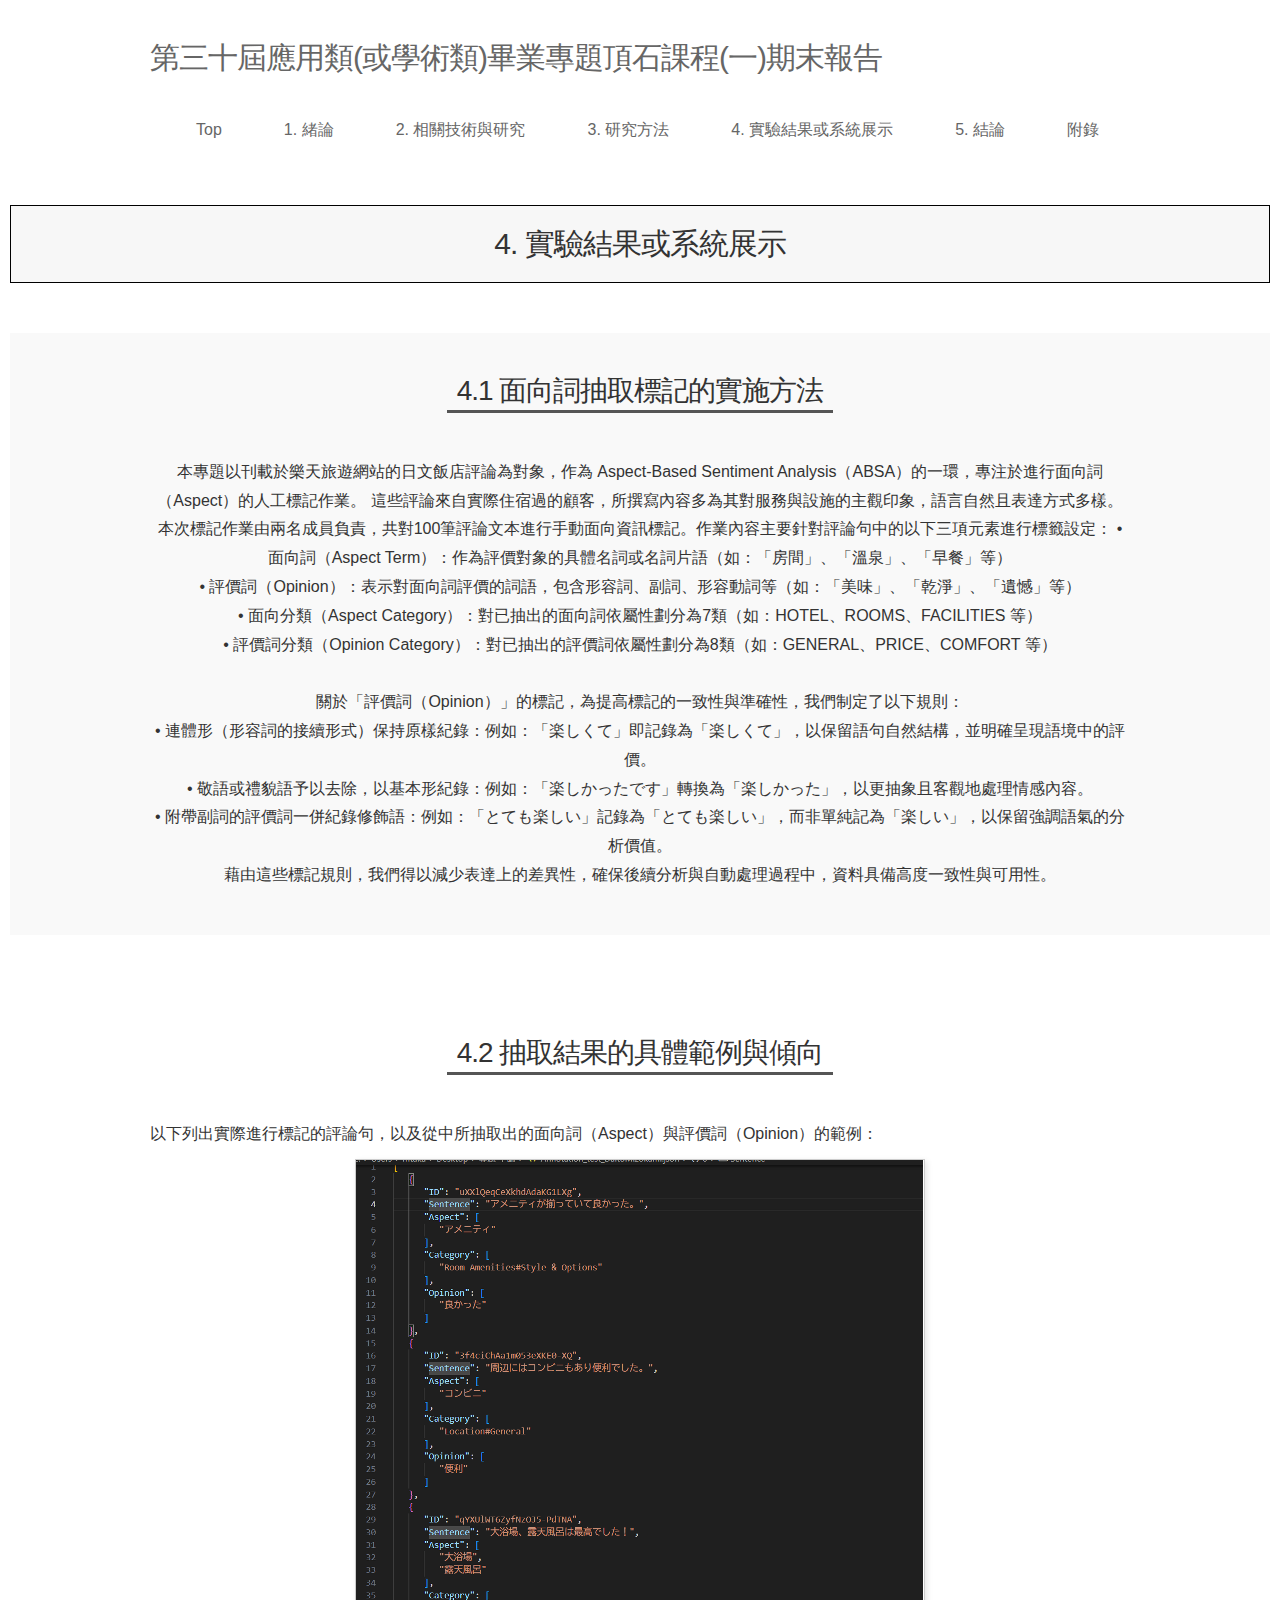
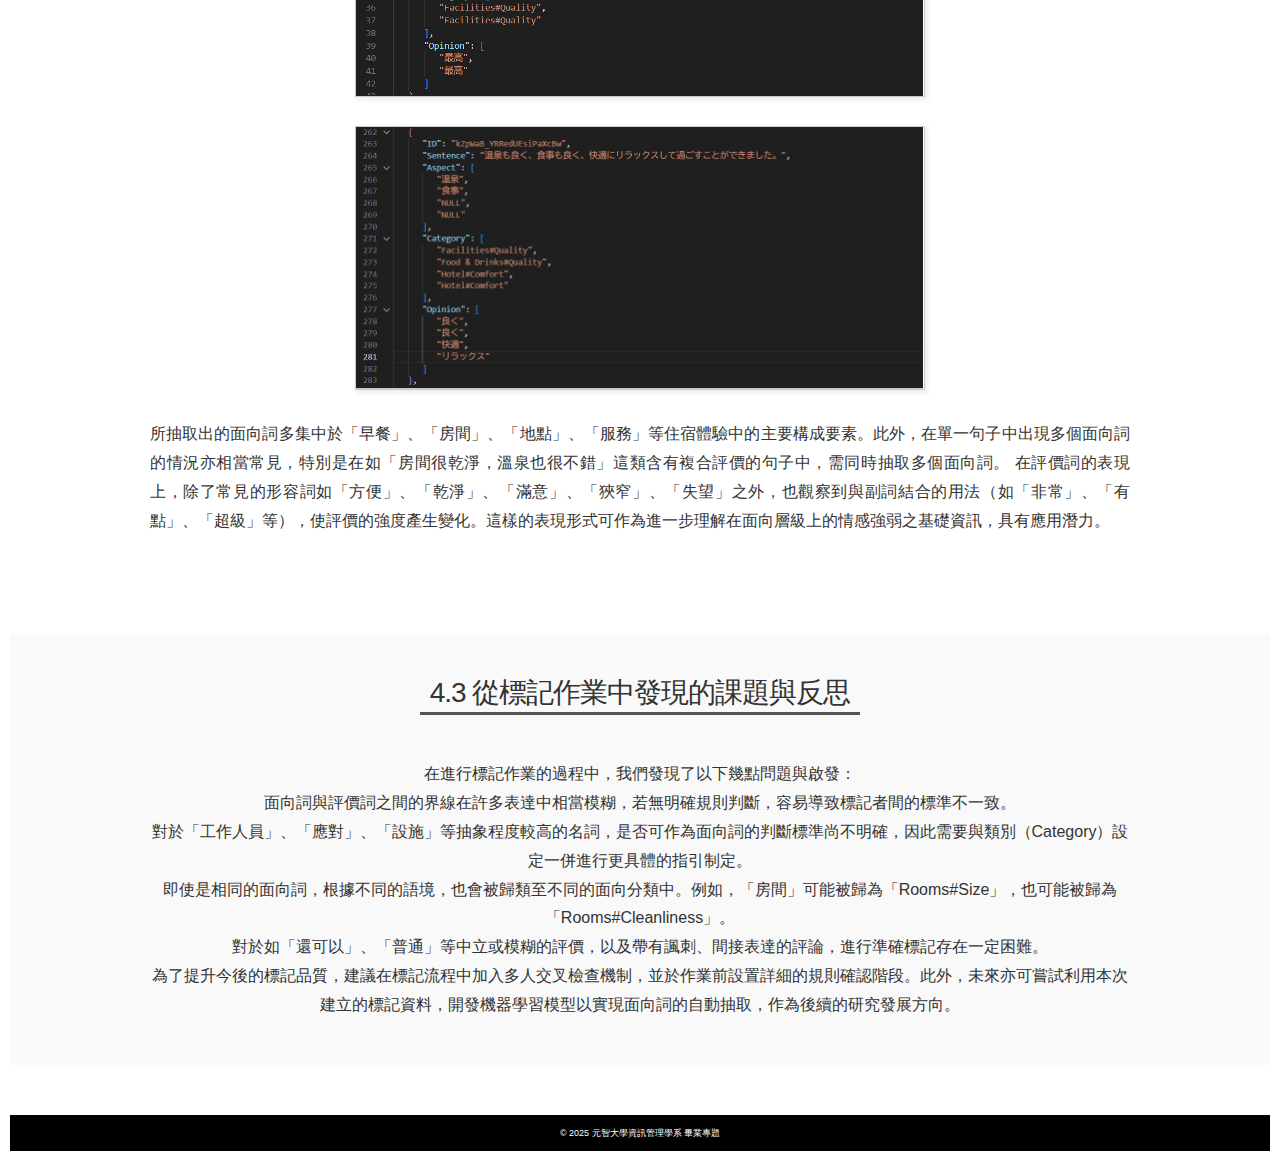
<file: 1132-final-report.ver2/ZV/chapter4.html>
<!doctype html>
<html>
<head>
<meta charset="UTF-8">
<meta name="viewport" content="width=device-width, initial-scale=1">
<title>第三十屆應用類(或學術類)畢業專題頂石課程(一)期末報告</title>
<link rel="canonical" href="https://popo-design.net/template/">
<meta name="keywords" content="">
<meta name="description" content="">
<link rel="icon" type="image/png" href="img/favicon.png">
<link rel="stylesheet" media="all" href="css/ress.min.css" />
<link rel="stylesheet" media="all" href="css/style.css" />
<script src="js/jquery-3.6.0.min.js"></script>
<script src="js/style.js"></script>
<style>
  body { font-family: 'Yu Gothic', 'Hiragino Kaku Gothic ProN', sans-serif; line-height: 1.8; background: #fff; color: #333; padding: 1rem; }
  h1.chapter, h2.center { text-align: center; margin-top: 2rem; color: #333; }
  h2 span.under { border-bottom: 3px solid #555; padding-bottom: 4px; }
  .container { max-width: 1000px; margin: auto; padding: 1rem; }
  .gray-back { background-color: #f9f9f9; padding: 2rem 0; }
  .row { margin-bottom: 1.5rem; }
  p { margin-bottom: 1rem; text-align: justify; }
  ul { padding-left: 1.5rem; margin-bottom: 1rem; }
  img { max-width: 100%; height: auto; border: 1px solid #ccc; box-shadow: 2px 2px 6px rgba(0,0,0,0.1); }
  footer.copyright { text-align: center; margin-top: 4rem; font-size: 0.9rem; color: #777; }
</style>
</head>
<body>
<header>    
  <div class="container">
    <div class="row">
      <div class="col span-12 header">
        <h1><a href="index.html">第三十屆應用類(或學術類)畢業專題頂石課程(一)期末報告</a></h1>
        <div class="header-box"></div>
      </div>
    </div>
    <div class="row">
      <div class="col span-12">
        <nav>
          <div id="open"></div>
          <div id="close"></div>   
          <div id="navi">
            <ul>
              <li><a href="index.html">Top</a></li>
              <li><a href="chapter1.html">1. 緒論</a></li>
              <li><a href="chapter2.html">2. 相關技術與研究</a></li>
              <li><a href="chapter3.html">3. 研究方法</a></li>
              <li><a href="chapter4.html">4. 實驗結果或系統展示</a></li>
              <li><a href="chapter5.html">5. 結論</a></li>
              <li><a href="appendix.html">附錄</a></li>
            </ul>
          </div>
        </nav>
      </div>
    </div>
  </div>
</header>

<h1 class="chapter">4. 實驗結果或系統展示</h1>

<section class="gray-back">
  <h2 class="center"><span class="under">4.1	面向詞抽取標記的實施方法</span></h2>
  <div class="container center">
    <div class="row">
      本專題以刊載於樂天旅遊網站的日文飯店評論為對象，作為 Aspect-Based Sentiment Analysis（ABSA）的一環，專注於進行面向詞（Aspect）的人工標記作業。
      這些評論來自實際住宿過的顧客，所撰寫內容多為其對服務與設施的主觀印象，語言自然且表達方式多樣。
      本次標記作業由兩名成員負責，共對100筆評論文本進行手動面向資訊標記。作業內容主要針對評論句中的以下三項元素進行標籤設定：

      • 面向詞（Aspect Term）：作為評價對象的具體名詞或名詞片語（如：「房間」、「溫泉」、「早餐」等）<br>
      • 評價詞（Opinion）：表示對面向詞評價的詞語，包含形容詞、副詞、形容動詞等（如：「美味」、「乾淨」、「遺憾」等）<br>
      • 面向分類（Aspect Category）：對已抽出的面向詞依屬性劃分為7類（如：HOTEL、ROOMS、FACILITIES 等）<br>
      • 評價詞分類（Opinion Category）：對已抽出的評價詞依屬性劃分為8類（如：GENERAL、PRICE、COMFORT 等）<br><br>
      關於「評價詞（Opinion）」的標記，為提高標記的一致性與準確性，我們制定了以下規則：<br>
      • 連體形（形容詞的接續形式）保持原樣紀錄：例如：「楽しくて」即記錄為「楽しくて」，以保留語句自然結構，並明確呈現語境中的評價。<br>
      • 敬語或禮貌語予以去除，以基本形紀錄：例如：「楽しかったです」轉換為「楽しかった」，以更抽象且客觀地處理情感內容。<br>
      • 附帶副詞的評價詞一併紀錄修飾語：例如：「とても楽しい」記錄為「とても楽しい」，而非單純記為「楽しい」，以保留強調語氣的分析價值。<br>
      藉由這些標記規則，我們得以減少表達上的差異性，確保後續分析與自動處理過程中，資料具備高度一致性與可用性。
    </div>
  </div>
</section>

<section>
  <h2 class="center"><span class="under">4.2 抽取結果的具體範例與傾向</span></h2>
  <div class="container center">
    <p> 以下列出實際進行標記的評論句，以及從中所抽取出的面向詞（Aspect）與評價詞（Opinion）的範例：</p>
    <div style="display: flex; gap: 2rem; justify-content: center; flex-wrap: wrap; margin-bottom: 2rem;">
      <div style="text-align: center;">
        <img src="img/4-1.png" alt="4-1">
      </div>
      <div style="text-align: center;">
        <img src="img/4-2.png" alt="4-2">
      </div>
    </div>
    <p> 
      所抽取出的面向詞多集中於「早餐」、「房間」、「地點」、「服務」等住宿體驗中的主要構成要素。此外，在單一句子中出現多個面向詞的情況亦相當常見，特別是在如「房間很乾淨，溫泉也很不錯」這類含有複合評價的句子中，需同時抽取多個面向詞。
    在評價詞的表現上，除了常見的形容詞如「方便」、「乾淨」、「滿意」、「狹窄」、「失望」之外，也觀察到與副詞結合的用法（如「非常」、「有點」、「超級」等），使評價的強度產生變化。這樣的表現形式可作為進一步理解在面向層級上的情感強弱之基礎資訊，具有應用潛力。</p>
  </div>
</section>

<section class="gray-back">
  <h2 class="center"><span class="under">4.3 從標記作業中發現的課題與反思</span></h2>
  <div class="container center">
    <div class="row">
      在進行標記作業的過程中，我們發現了以下幾點問題與啟發：<br>
      面向詞與評價詞之間的界線在許多表達中相當模糊，若無明確規則判斷，容易導致標記者間的標準不一致。<br>
      對於「工作人員」、「應對」、「設施」等抽象程度較高的名詞，是否可作為面向詞的判斷標準尚不明確，因此需要與類別（Category）設定一併進行更具體的指引制定。<br>
      即使是相同的面向詞，根據不同的語境，也會被歸類至不同的面向分類中。例如，「房間」可能被歸為「Rooms#Size」，也可能被歸為「Rooms#Cleanliness」。<br>
      對於如「還可以」、「普通」等中立或模糊的評價，以及帶有諷刺、間接表達的評論，進行準確標記存在一定困難。<br>
      為了提升今後的標記品質，建議在標記流程中加入多人交叉檢查機制，並於作業前設置詳細的規則確認階段。此外，未來亦可嘗試利用本次建立的標記資料，開發機器學習模型以實現面向詞的自動抽取，作為後續的研究發展方向。
    </div>
  </div>
</section>

<footer class="copyright">
  <a class="copyright">© 2025 元智大學資訊管理學系 畢業專題</a>
</footer>
</body>
</html>
</file>
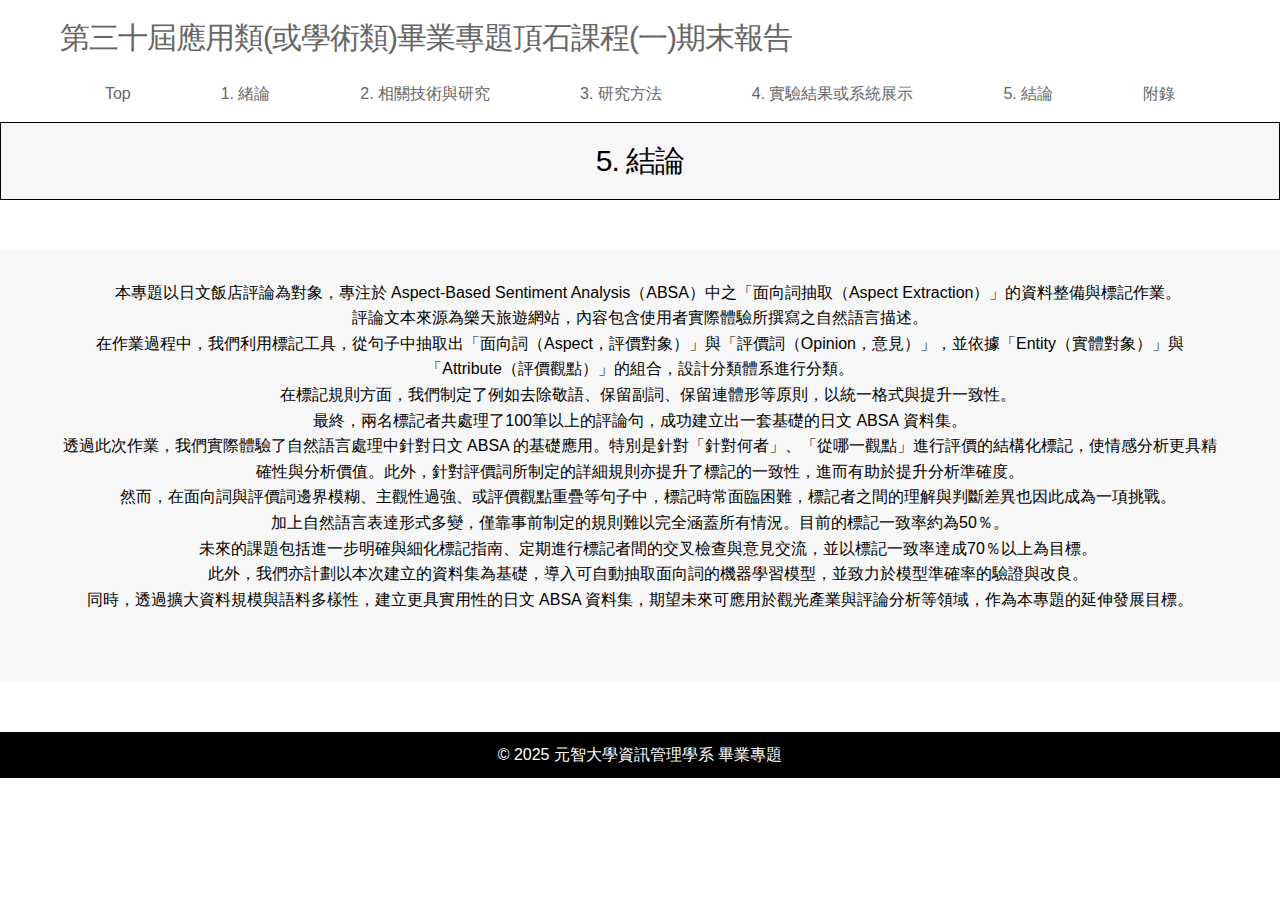
<file: 1132-final-report.ver2/ZV/chapter5.html>
<!doctype html>
<html>
<head>
<meta charset="UTF-8">
<meta name="viewport" content="width=device-width, initial-scale=1">
    <title>第三十屆應用類(或學術類)畢業專題頂石課程(一)期末報告</title>
    <link rel="canonical" href="https://popo-design.net/template/">
<meta name="keywords" content="">
<meta name="description" content="">
<link rel="icon" type="image/png" href="img/favicon.png">
<link rel="stylesheet" media="all" href="css/ress.min.css" />
<link rel="stylesheet" media="all" href="css/style.css" />
<script src="js/jquery-3.6.0.min.js"></script>
<script src="js/style.js"></script>
	
<!-- Favicon -->
<link rel="icon" type="image/png" href="img/favicon.png">
    
</head>
<body>
<header>    
<div class="container">
<div class="row">
    <div class="col span-12 header">
        <h1><a href="index.html">第三十屆應用類(或學術類)畢業專題頂石課程(一)期末報告</a></h1>
		<div class="header-box"></div>
        </div>
    </div>
<div class="row">
    <div class="col span-12">
        <nav>
          <div id="open"></div>
          <div id="close"></div>   
            <div id="navi">
        <ul>
            <li><a href="index.html">Top</a></li>
            <li><a href="chapter1.html">1. 緒論</a></li>
            <li><a href="chapter2.html">2. 相關技術與研究</a></li>
            <li><a href="chapter3.html">3. 研究方法</a></li>
            <li><a href="chapter4.html">4. 實驗結果或系統展示</a></li>
            <li><a href="chapter5.html">5. 結論</a></li>
            <li><a href="appendix.html">附錄</a></li>
         </ul>
             </div>
        </nav>
    
        </div>
    </div>
    </div>
</header>

<h1 class="chapter">5.	結論</h1>
<section class="gray-back">
  <div class="container center">
    <div class="row">
        　本專題以日文飯店評論為對象，專注於 Aspect-Based Sentiment Analysis（ABSA）中之「面向詞抽取（Aspect Extraction）」的資料整備與標記作業。<br>
        評論文本來源為樂天旅遊網站，內容包含使用者實際體驗所撰寫之自然語言描述。<br>
        在作業過程中，我們利用標記工具，從句子中抽取出「面向詞（Aspect，評價對象）」與「評價詞（Opinion，意見）」，並依據「Entity（實體對象）」與「Attribute（評價觀點）」的組合，設計分類體系進行分類。<br>
        　在標記規則方面，我們制定了例如去除敬語、保留副詞、保留連體形等原則，以統一格式與提升一致性。<br>
        最終，兩名標記者共處理了100筆以上的評論句，成功建立出一套基礎的日文 ABSA 資料集。<br>
        透過此次作業，我們實際體驗了自然語言處理中針對日文 ABSA 的基礎應用。特別是針對「針對何者」、「從哪一觀點」進行評價的結構化標記，使情感分析更具精確性與分析價值。此外，針對評價詞所制定的詳細規則亦提升了標記的一致性，進而有助於提升分析準確度。<br>
        　然而，在面向詞與評價詞邊界模糊、主觀性過強、或評價觀點重疊等句子中，標記時常面臨困難，標記者之間的理解與判斷差異也因此成為一項挑戰。<br>
        加上自然語言表達形式多變，僅靠事前制定的規則難以完全涵蓋所有情況。目前的標記一致率約為50％。<br>
        　未來的課題包括進一步明確與細化標記指南、定期進行標記者間的交叉檢查與意見交流，並以標記一致率達成70％以上為目標。<br>
        　此外，我們亦計劃以本次建立的資料集為基礎，導入可自動抽取面向詞的機器學習模型，並致力於模型準確率的驗證與改良。<br>
        同時，透過擴大資料規模與語料多樣性，建立更具實用性的日文 ABSA 資料集，期望未來可應用於觀光產業與評論分析等領域，作為本專題的延伸發展目標。


  </div>
</section>
<footer class="copyright">
    <a class="copyright">© 2025 元智大學資訊管理學系 畢業專題</a>
</footer>
</body>
</html>
</file>
<file: 1132-final-report/css/style.css>
@charset "UTF-8";
@import url("grid.css");

:root { /* 色変更される場合は、#以降のカラーコードを変更してください IE非対応 */
    --base-color: #000;
    --link-color: #666;
    --linkhover-color: #999;
    --back-color: #f7f7f7;
    --border-color: #ccc;
    --white-color: #fff;
}

img {
	max-width:100%;
	height: auto;/*高さ自動*/
}
a {
    display:block;
    color: var(--link-color);
    text-decoration-line: none;
}
a:hover { 
    color: var(--linkhover-color);
}

/*ヘッダー
-------------------------------------*/
.header {
	display: flex;
    flex-direction: row;
    padding: 2rem 0 0 0;
}
.header-box {
	margin-left: auto;
	margin-top: 8px;
}
.contact-button {
	padding: 1rem;
	border: 2px solid var(--base-color);
}
nav ul {
	display: flex;
    flex-direction: row;
    justify-content: space-around;
    list-style: none;
	margin: 1rem 0 0 0;
}
nav li {
	flex: 1 0 auto;
}
nav li a {
    text-decoration: none;
    text-align: center;
    width: 100%;
}
nav a:hover {
    background-color: var(--back-color);   
}
nav a {
    padding: 0.5rem;
}

@media screen and (min-width: 769px){
/* PC時はMENUボタンを非表示 */
#open,#close {
    display: none !important;
}

#navi {
    display: block !important;
}
}

@media screen and (max-width: 768px){
.header {
	flex-direction: column;
    margin-bottom: 10px;
}
.header #open,#close  {
    position: absolute;
    top: 20px;
    right: 12px;
}
nav ul {
	flex-direction: column;
}
.header li {
	padding-top: 0;
}
/* スマホ時はMENUボタンを表示 */
#open {
    display: block;
    background: url(../img/button.png);
    background-repeat: no-repeat;
    background-size: contain;
    width: 50px;
    height: 50px;
    border: none;
    position: absolute;
    top: 20px;
    right: 12px;
}
#close  {
    display: block;
    background: url(../img/button2.png);
    background-repeat: no-repeat;
    background-size: contain;
    width: 50px;
    height: 50px;
    border: none;
    position: absolute;
    top: 20px;
    right: 12px;
}
/* スマホ時はメニューを非表示 */
#navi {
    display: none;
}
}
    
/*メイン画像
-------------------------------------*/
.mainimg img {
    width: 100vw;
}

/*メインコンテンツ
-------------------------------------*/
main {
    margin: 5rem 0 0 0;
}
section {
	margin: 5rem 0;
	padding: 3rem 0;
}
.gray-back {
	background-color: var(--back-color);
}

/*キャッチコピー
-------------------------------------*/
.catch {
    text-align: center;
}
.catch h2 {
    padding-bottom: 1rem;
}
.under {
    border-bottom: 0.4rem solid var(--base-color);
    padding:0 1rem 1rem 1rem;
}
.center {
	text-align: center;
	margin-bottom: 4rem;
}

/*申し込みの流れ
-------------------------------------*/
.flow.row {
	margin-bottom: 3rem;
}

/*フッター
-------------------------------------*/
footer {
    background-color: var(--back-color); 
    padding: 5rem 0;
}
footer h4 {
    border-bottom: 3px solid var(--border-color);
}

/*お問い合わせ
-------------------------------------*/
.contact-box {
	border: 1px solid var(--border-color);
	text-align: center;
	padding: 2rem 0;
}
.table {
	margin: 4rem 0;
}
.table th {
	width: 250px;
}

/*コピーライト
-------------------------------------*/
.copyright {
    text-align: center;
    padding: 1rem 0;
    background-color: var(--base-color);
}
.copyright a {
    color: var(--white-color);
    text-decoration: none;
	display: inline;
}

/*ページトップへ戻るボタン
-------------------------------------*/
#pagetop {
    position: fixed;
    bottom: 15px;
    right: 15px;
}
#pagetop a {
    display: block;
    background-color: var(--base-color);
    color: var(--white-color);
    width: 50px;
    padding: 10px 5px;
    text-align: center;
}
#pagetop a:hover {
    background-color: var(--link-color);
}

/* 幅768px以下の表示
-------------------------------------*/
@media screen and (max-width: 768px){
	
/*ヘッダー
-------------------------------------*/
.header-box {
	display: none;
}	
/*お問い合わせ
-------------------------------------*/
.table th {
	width: 100%;
	display: block;
}	
.table td {
	display: block;
}
}

.chapter {
    text-align: center;
    padding: 20px;
    background-color: var(--back-color);
    border: 1px solid #000;
}
</file>
<file: 1132-final-report.ver2/ZV/css/style.css>
@charset "UTF-8";
@import url("grid.css");

:root { /* 色変更される場合は、#以降のカラーコードを変更してください IE非対応 */
    --base-color: #000;
    --link-color: #666;
    --linkhover-color: #999;
    --back-color: #f7f7f7;
    --border-color: #ccc;
    --white-color: #fff;
}

img {
	max-width:100%;
	height: auto;/*高さ自動*/
}
a {
    display:block;
    color: var(--link-color);
    text-decoration-line: none;
}
a:hover { 
    color: var(--linkhover-color);
}

/*ヘッダー
-------------------------------------*/
.header {
	display: flex;
    flex-direction: row;
    padding: 2rem 0 0 0;
}
.header-box {
	margin-left: auto;
	margin-top: 8px;
}
.contact-button {
	padding: 1rem;
	border: 2px solid var(--base-color);
}
nav ul {
	display: flex;
    flex-direction: row;
    justify-content: space-around;
    list-style: none;
	margin: 1rem 0 0 0;
}
nav li {
	flex: 1 0 auto;
}
nav li a {
    text-decoration: none;
    text-align: center;
    width: 100%;
}
nav a:hover {
    background-color: var(--back-color);   
}
nav a {
    padding: 0.5rem;
}

@media screen and (min-width: 769px){
/* PC時はMENUボタンを非表示 */
#open,#close {
    display: none !important;
}

#navi {
    display: block !important;
}
}

@media screen and (max-width: 768px){
.header {
	flex-direction: column;
    margin-bottom: 10px;
}
.header #open,#close  {
    position: absolute;
    top: 20px;
    right: 12px;
}
nav ul {
	flex-direction: column;
}
.header li {
	padding-top: 0;
}
/* スマホ時はMENUボタンを表示 */
#open {
    display: block;
    background: url(../img/button.png);
    background-repeat: no-repeat;
    background-size: contain;
    width: 50px;
    height: 50px;
    border: none;
    position: absolute;
    top: 20px;
    right: 12px;
}
#close  {
    display: block;
    background: url(../img/button2.png);
    background-repeat: no-repeat;
    background-size: contain;
    width: 50px;
    height: 50px;
    border: none;
    position: absolute;
    top: 20px;
    right: 12px;
}
/* スマホ時はメニューを非表示 */
#navi {
    display: none;
}
}
    
/*メイン画像
-------------------------------------*/
.mainimg img {
    width: 100vw;
}

/*メインコンテンツ
-------------------------------------*/
main {
    margin: 5rem 0 0 0;
}
section {
	margin: 5rem 0;
	padding: 3rem 0;
}
.gray-back {
	background-color: var(--back-color);
}

/*キャッチコピー
-------------------------------------*/
.catch {
    text-align: center;
}
.catch h2 {
    padding-bottom: 1rem;
}
.under {
    border-bottom: 0.4rem solid var(--base-color);
    padding:0 1rem 1rem 1rem;
}
.center {
	text-align: center;
	margin-bottom: 4rem;
}

/*申し込みの流れ
-------------------------------------*/
.flow.row {
	margin-bottom: 3rem;
}

/*フッター
-------------------------------------*/
footer {
    background-color: var(--back-color); 
    padding: 5rem 0;
}
footer h4 {
    border-bottom: 3px solid var(--border-color);
}

/*お問い合わせ
-------------------------------------*/
.contact-box {
	border: 1px solid var(--border-color);
	text-align: center;
	padding: 2rem 0;
}
.table {
	margin: 4rem 0;
}
.table th {
	width: 250px;
}

/*コピーライト
-------------------------------------*/
.copyright {
    text-align: center;
    padding: 1rem 0;
    background-color: var(--base-color);
}
.copyright a {
    color: var(--white-color);
    text-decoration: none;
	display: inline;
}

/*ページトップへ戻るボタン
-------------------------------------*/
#pagetop {
    position: fixed;
    bottom: 15px;
    right: 15px;
}
#pagetop a {
    display: block;
    background-color: var(--base-color);
    color: var(--white-color);
    width: 50px;
    padding: 10px 5px;
    text-align: center;
}
#pagetop a:hover {
    background-color: var(--link-color);
}

/* 幅768px以下の表示
-------------------------------------*/
@media screen and (max-width: 768px){
	
/*ヘッダー
-------------------------------------*/
.header-box {
	display: none;
}	
/*お問い合わせ
-------------------------------------*/
.table th {
	width: 100%;
	display: block;
}	
.table td {
	display: block;
}
}

.chapter {
    text-align: center;
    padding: 20px;
    background-color: var(--back-color);
    border: 1px solid #000;
}
</file>
<file: 1132-final-report/css/ress.min.css>
/*!
 * ress.css • v1.2.2
 * MIT License
 * github.com/filipelinhares/ress
 */html{box-sizing:border-box;overflow-y:scroll;-webkit-text-size-adjust:100%}*,:after,:before{background-repeat:no-repeat;box-sizing:inherit}:after,:before{text-decoration:inherit;vertical-align:inherit}*{padding:0;margin:0}audio:not([controls]){display:none;height:0}hr{overflow:visible}article,aside,details,figcaption,figure,footer,header,main,menu,nav,section,summary{display:block}summary{display:list-item}small{font-size:80%}[hidden],template{display:none}abbr[title]{border-bottom:1px dotted;text-decoration:none}a{background-color:transparent;-webkit-text-decoration-skip:objects}a:active,a:hover{outline-width:0}code,kbd,pre,samp{font-family:monospace,monospace}b,strong{font-weight:bolder}dfn{font-style:italic}mark{background-color:#ff0;color:#000}sub,sup{font-size:75%;line-height:0;position:relative;vertical-align:baseline}sub{bottom:-.25em}sup{top:-.5em}input{border-radius:0}[role=button],[type=button],[type=reset],[type=submit],button{cursor:pointer}[disabled]{cursor:default}[type=number]{width:auto}[type=search]{-webkit-appearance:textfield}[type=search]::-webkit-search-cancel-button,[type=search]::-webkit-search-decoration{-webkit-appearance:none}textarea{overflow:auto;resize:vertical}button,input,optgroup,select,textarea{font:inherit}optgroup{font-weight:700}button{overflow:visible}[type=button]::-moz-focus-inner,[type=reset]::-moz-focus-inner,[type=submit]::-moz-focus-inner,button::-moz-focus-inner{border-style:0;padding:0}[type=button]::-moz-focus-inner,[type=reset]::-moz-focus-inner,[type=submit]::-moz-focus-inner,button:-moz-focusring{outline:1px dotted ButtonText}[type=reset],[type=submit],button,html [type=button]{-webkit-appearance:button}button,select{text-transform:none}button,input,select,textarea{background-color:transparent;border-style:none;color:inherit}select{-moz-appearance:none;-webkit-appearance:none}select::-ms-expand{display:none}select::-ms-value{color:currentColor}legend{border:0;color:inherit;display:table;max-width:100%;white-space:normal}::-webkit-file-upload-button{-webkit-appearance:button;font:inherit}[type=search]{-webkit-appearance:textfield;outline-offset:-2px}img{border-style:none}progress{vertical-align:baseline}svg:not(:root){overflow:hidden}audio,canvas,progress,video{display:inline-block}@media screen{[hidden~=screen]{display:inherit}[hidden~=screen]:not(:active):not(:focus):not(:target){position:absolute!important;clip:rect(0 0 0 0)!important}}[aria-busy=true]{cursor:progress}[aria-controls]{cursor:pointer}[aria-disabled]{cursor:default}::-moz-selection{background-color:#b3d4fc;color:#000;text-shadow:none}::selection{background-color:#b3d4fc;color:#000;text-shadow:none}
</file>
<file: 1132-final-report.ver2/ZV/css/ress.min.css>
/*!
 * ress.css • v1.2.2
 * MIT License
 * github.com/filipelinhares/ress
 */html{box-sizing:border-box;overflow-y:scroll;-webkit-text-size-adjust:100%}*,:after,:before{background-repeat:no-repeat;box-sizing:inherit}:after,:before{text-decoration:inherit;vertical-align:inherit}*{padding:0;margin:0}audio:not([controls]){display:none;height:0}hr{overflow:visible}article,aside,details,figcaption,figure,footer,header,main,menu,nav,section,summary{display:block}summary{display:list-item}small{font-size:80%}[hidden],template{display:none}abbr[title]{border-bottom:1px dotted;text-decoration:none}a{background-color:transparent;-webkit-text-decoration-skip:objects}a:active,a:hover{outline-width:0}code,kbd,pre,samp{font-family:monospace,monospace}b,strong{font-weight:bolder}dfn{font-style:italic}mark{background-color:#ff0;color:#000}sub,sup{font-size:75%;line-height:0;position:relative;vertical-align:baseline}sub{bottom:-.25em}sup{top:-.5em}input{border-radius:0}[role=button],[type=button],[type=reset],[type=submit],button{cursor:pointer}[disabled]{cursor:default}[type=number]{width:auto}[type=search]{-webkit-appearance:textfield}[type=search]::-webkit-search-cancel-button,[type=search]::-webkit-search-decoration{-webkit-appearance:none}textarea{overflow:auto;resize:vertical}button,input,optgroup,select,textarea{font:inherit}optgroup{font-weight:700}button{overflow:visible}[type=button]::-moz-focus-inner,[type=reset]::-moz-focus-inner,[type=submit]::-moz-focus-inner,button::-moz-focus-inner{border-style:0;padding:0}[type=button]::-moz-focus-inner,[type=reset]::-moz-focus-inner,[type=submit]::-moz-focus-inner,button:-moz-focusring{outline:1px dotted ButtonText}[type=reset],[type=submit],button,html [type=button]{-webkit-appearance:button}button,select{text-transform:none}button,input,select,textarea{background-color:transparent;border-style:none;color:inherit}select{-moz-appearance:none;-webkit-appearance:none}select::-ms-expand{display:none}select::-ms-value{color:currentColor}legend{border:0;color:inherit;display:table;max-width:100%;white-space:normal}::-webkit-file-upload-button{-webkit-appearance:button;font:inherit}[type=search]{-webkit-appearance:textfield;outline-offset:-2px}img{border-style:none}progress{vertical-align:baseline}svg:not(:root){overflow:hidden}audio,canvas,progress,video{display:inline-block}@media screen{[hidden~=screen]{display:inherit}[hidden~=screen]:not(:active):not(:focus):not(:target){position:absolute!important;clip:rect(0 0 0 0)!important}}[aria-busy=true]{cursor:progress}[aria-controls]{cursor:pointer}[aria-disabled]{cursor:default}::-moz-selection{background-color:#b3d4fc;color:#000;text-shadow:none}::selection{background-color:#b3d4fc;color:#000;text-shadow:none}
</file>
